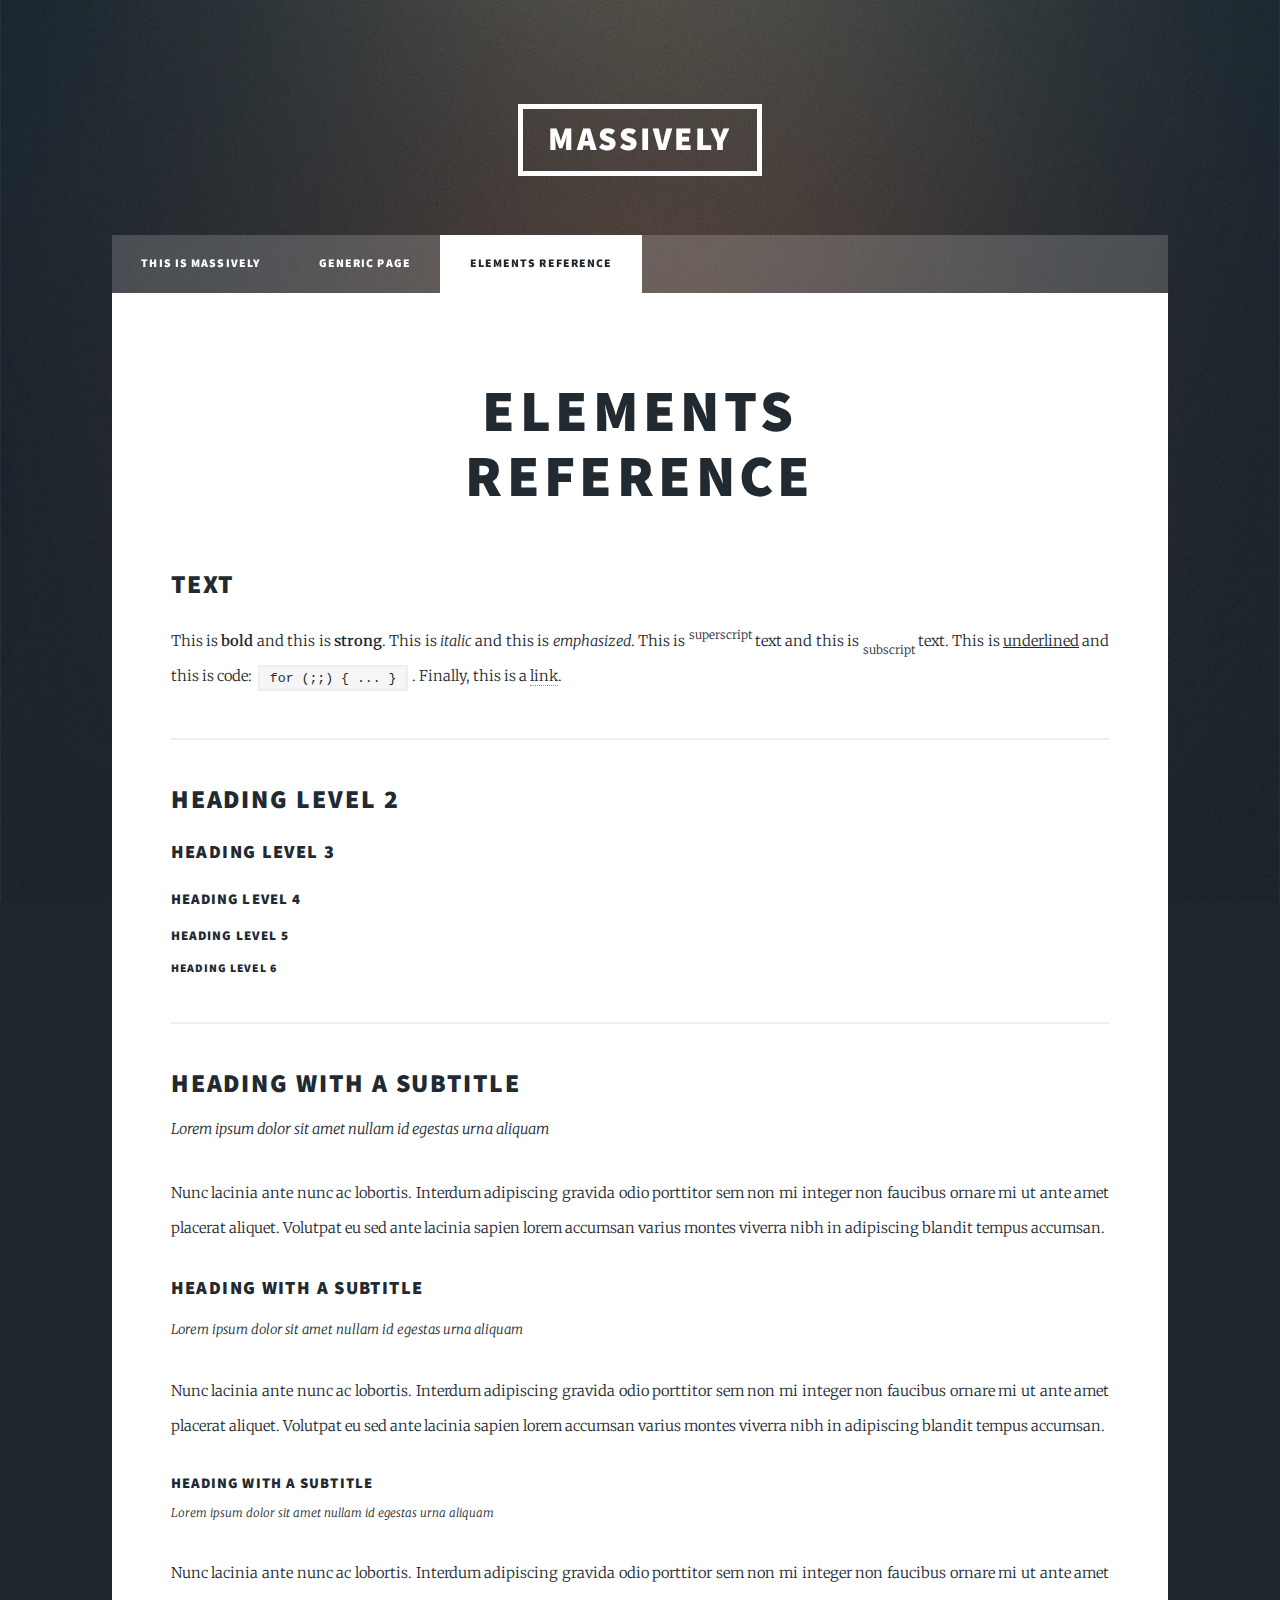
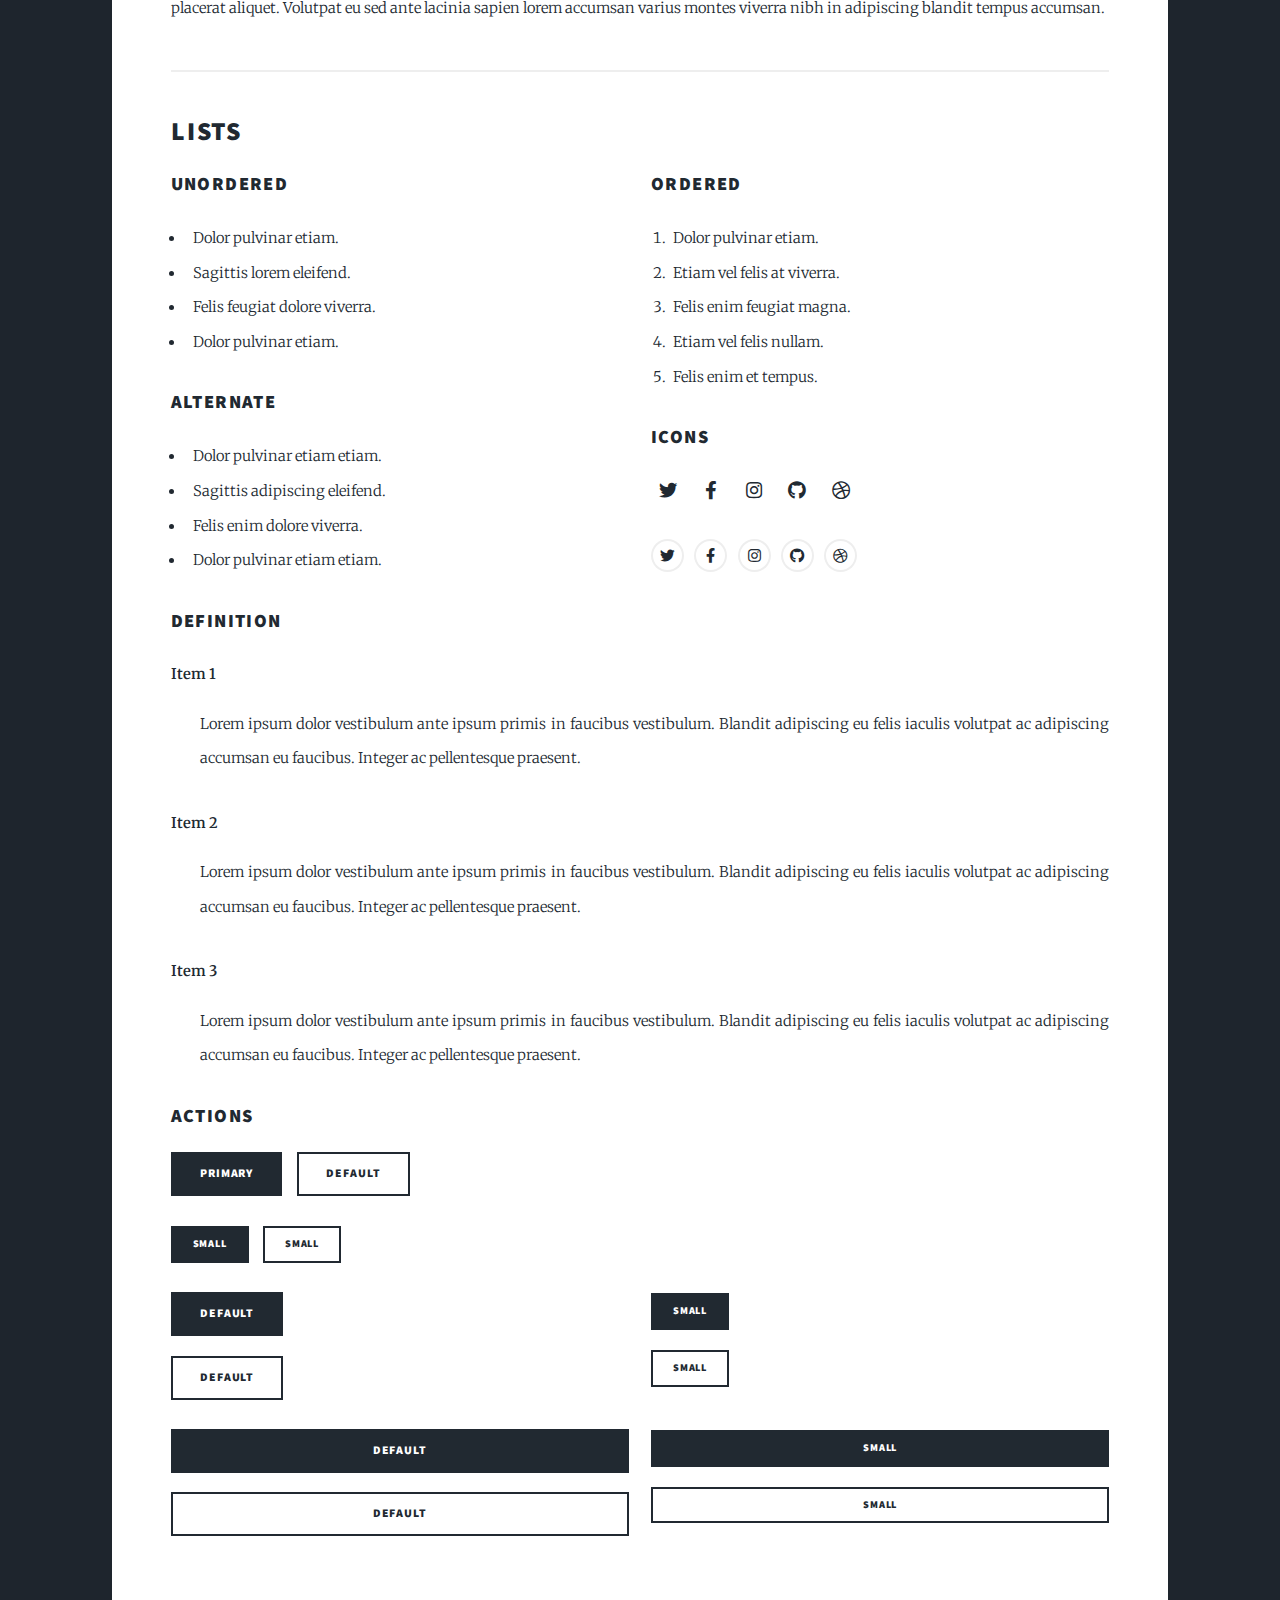
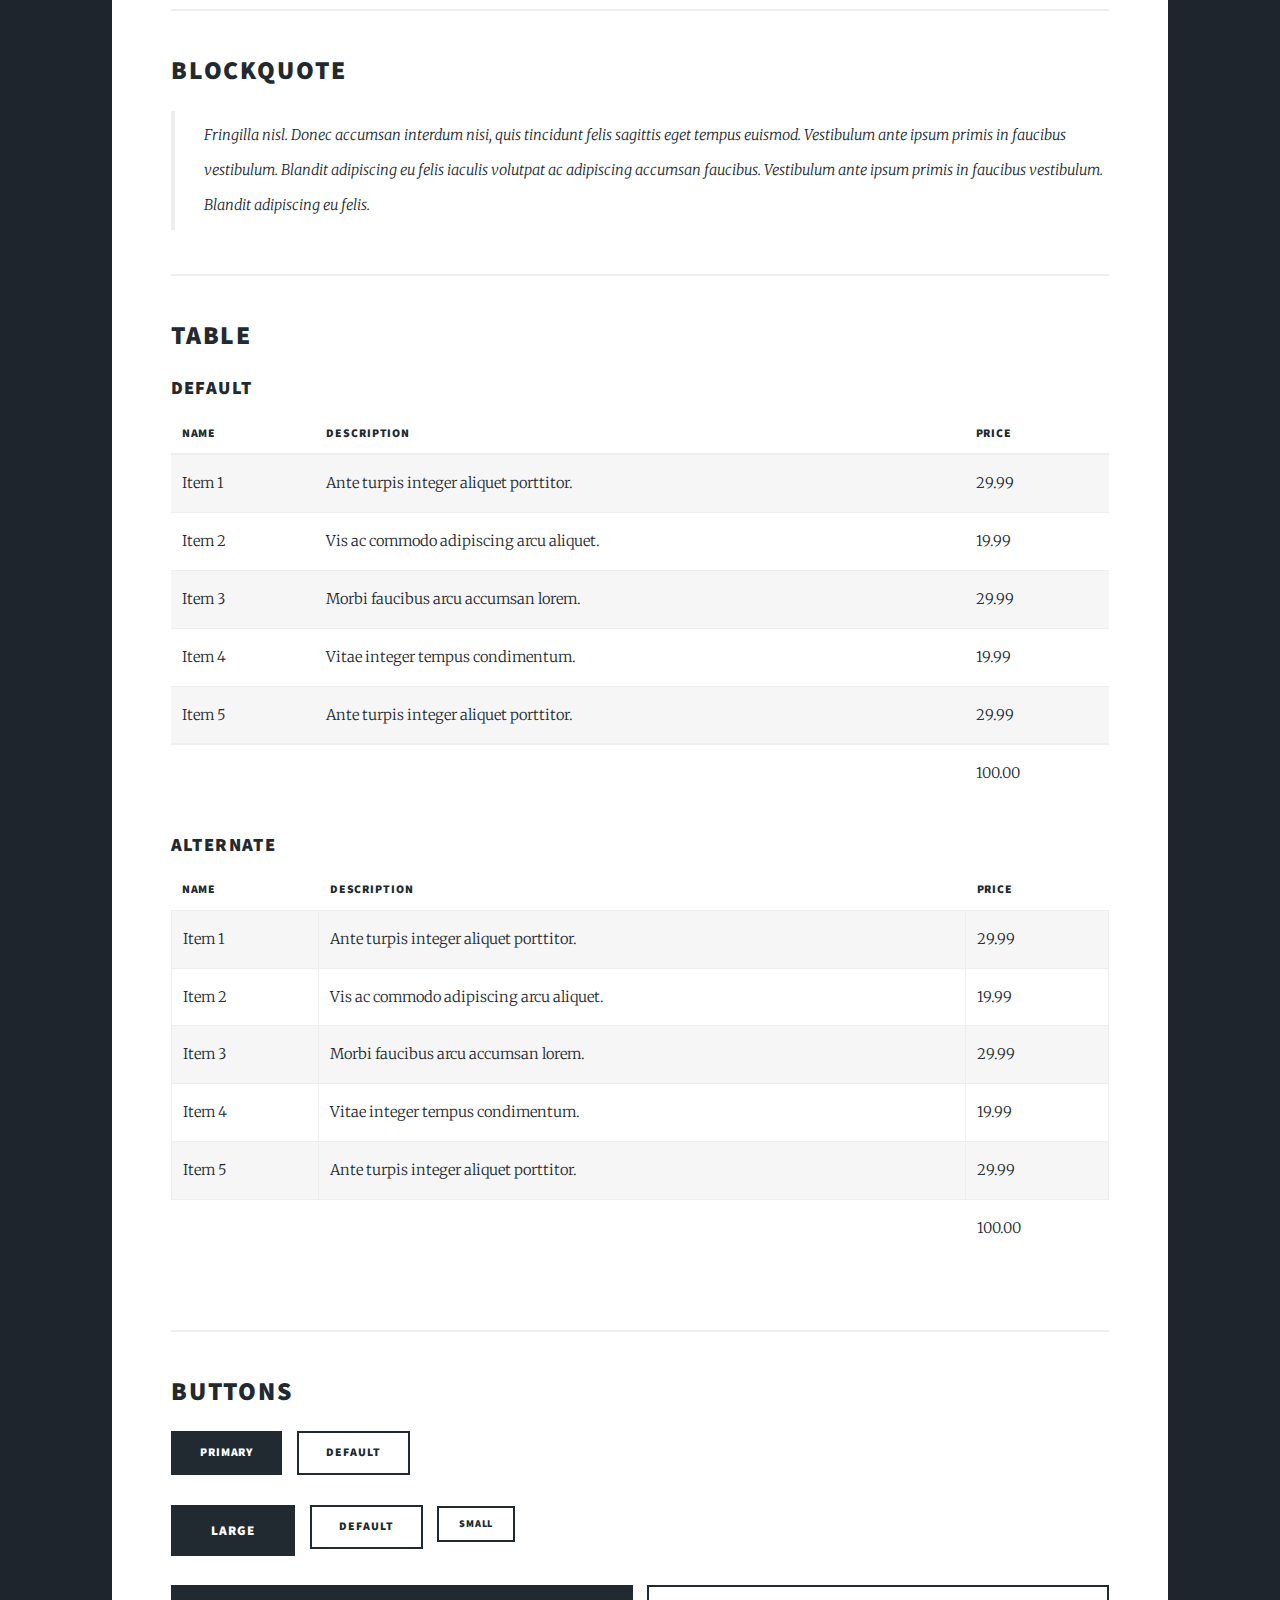
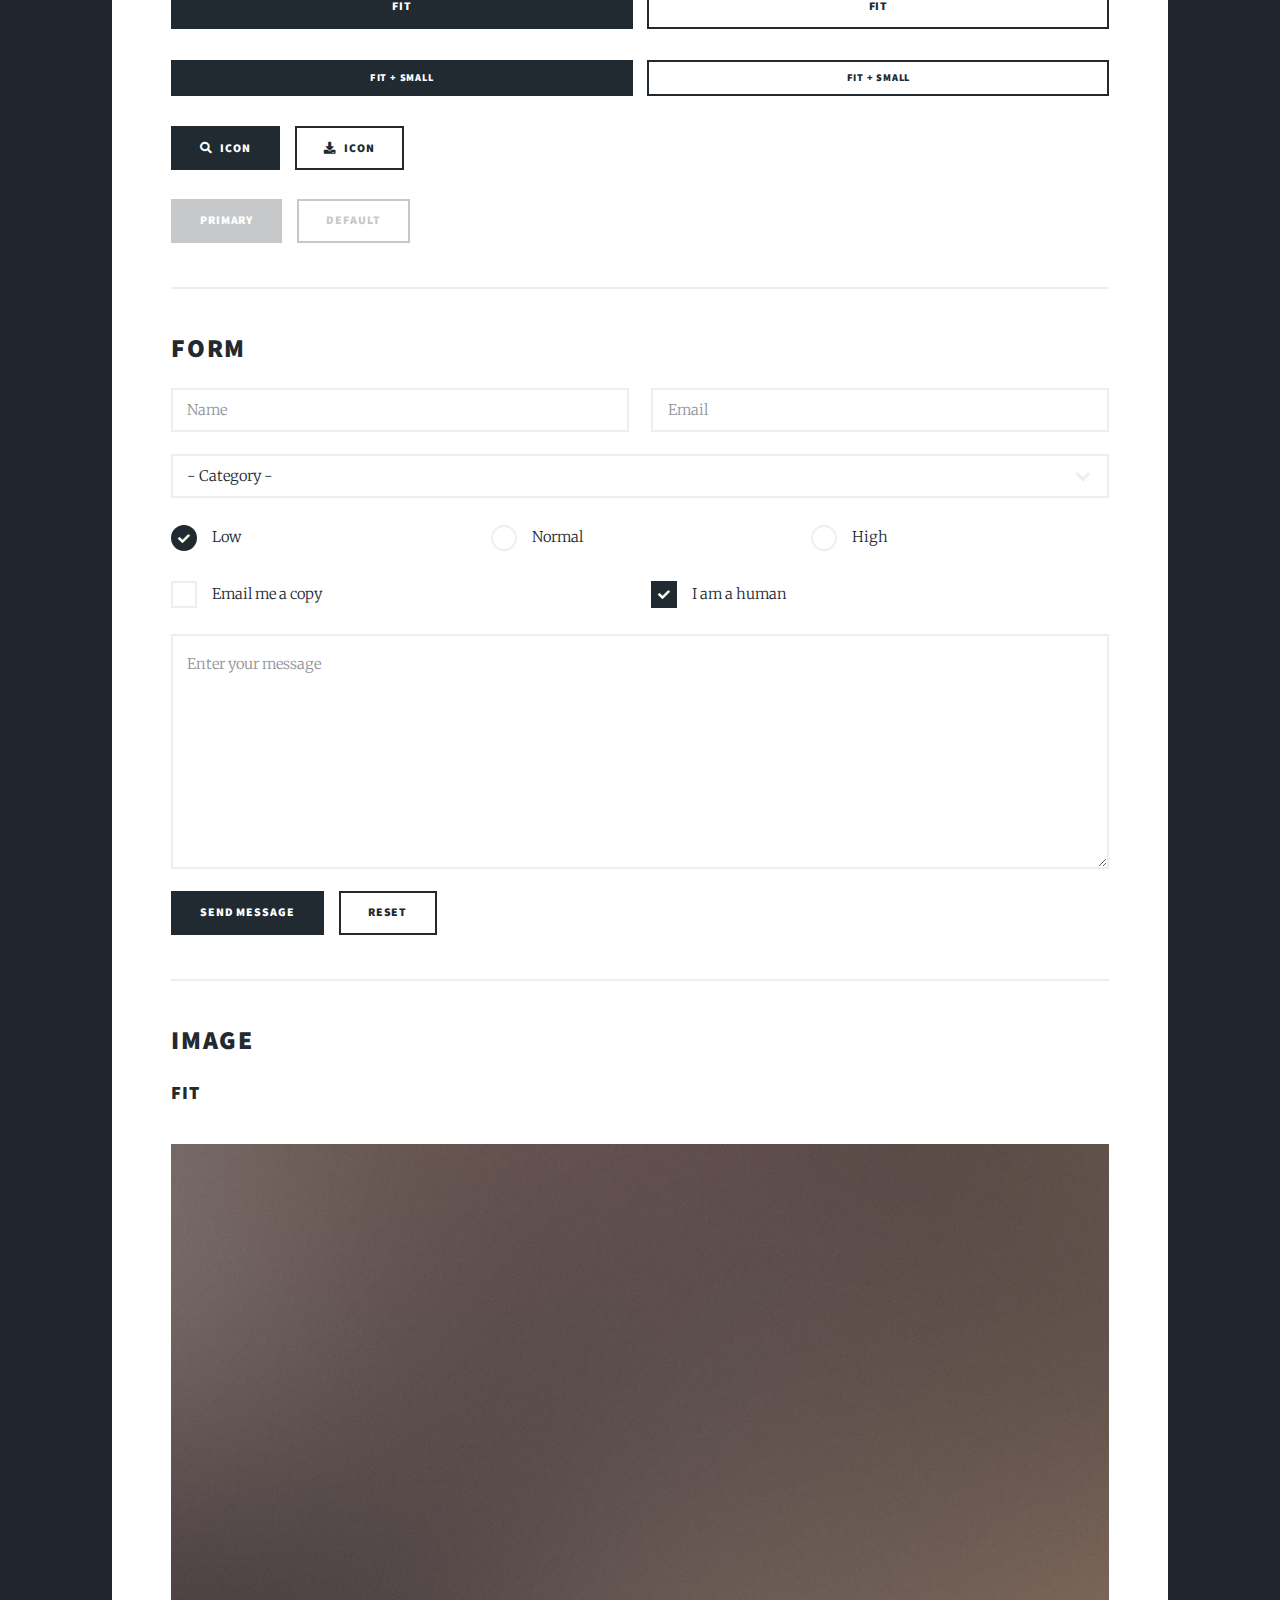
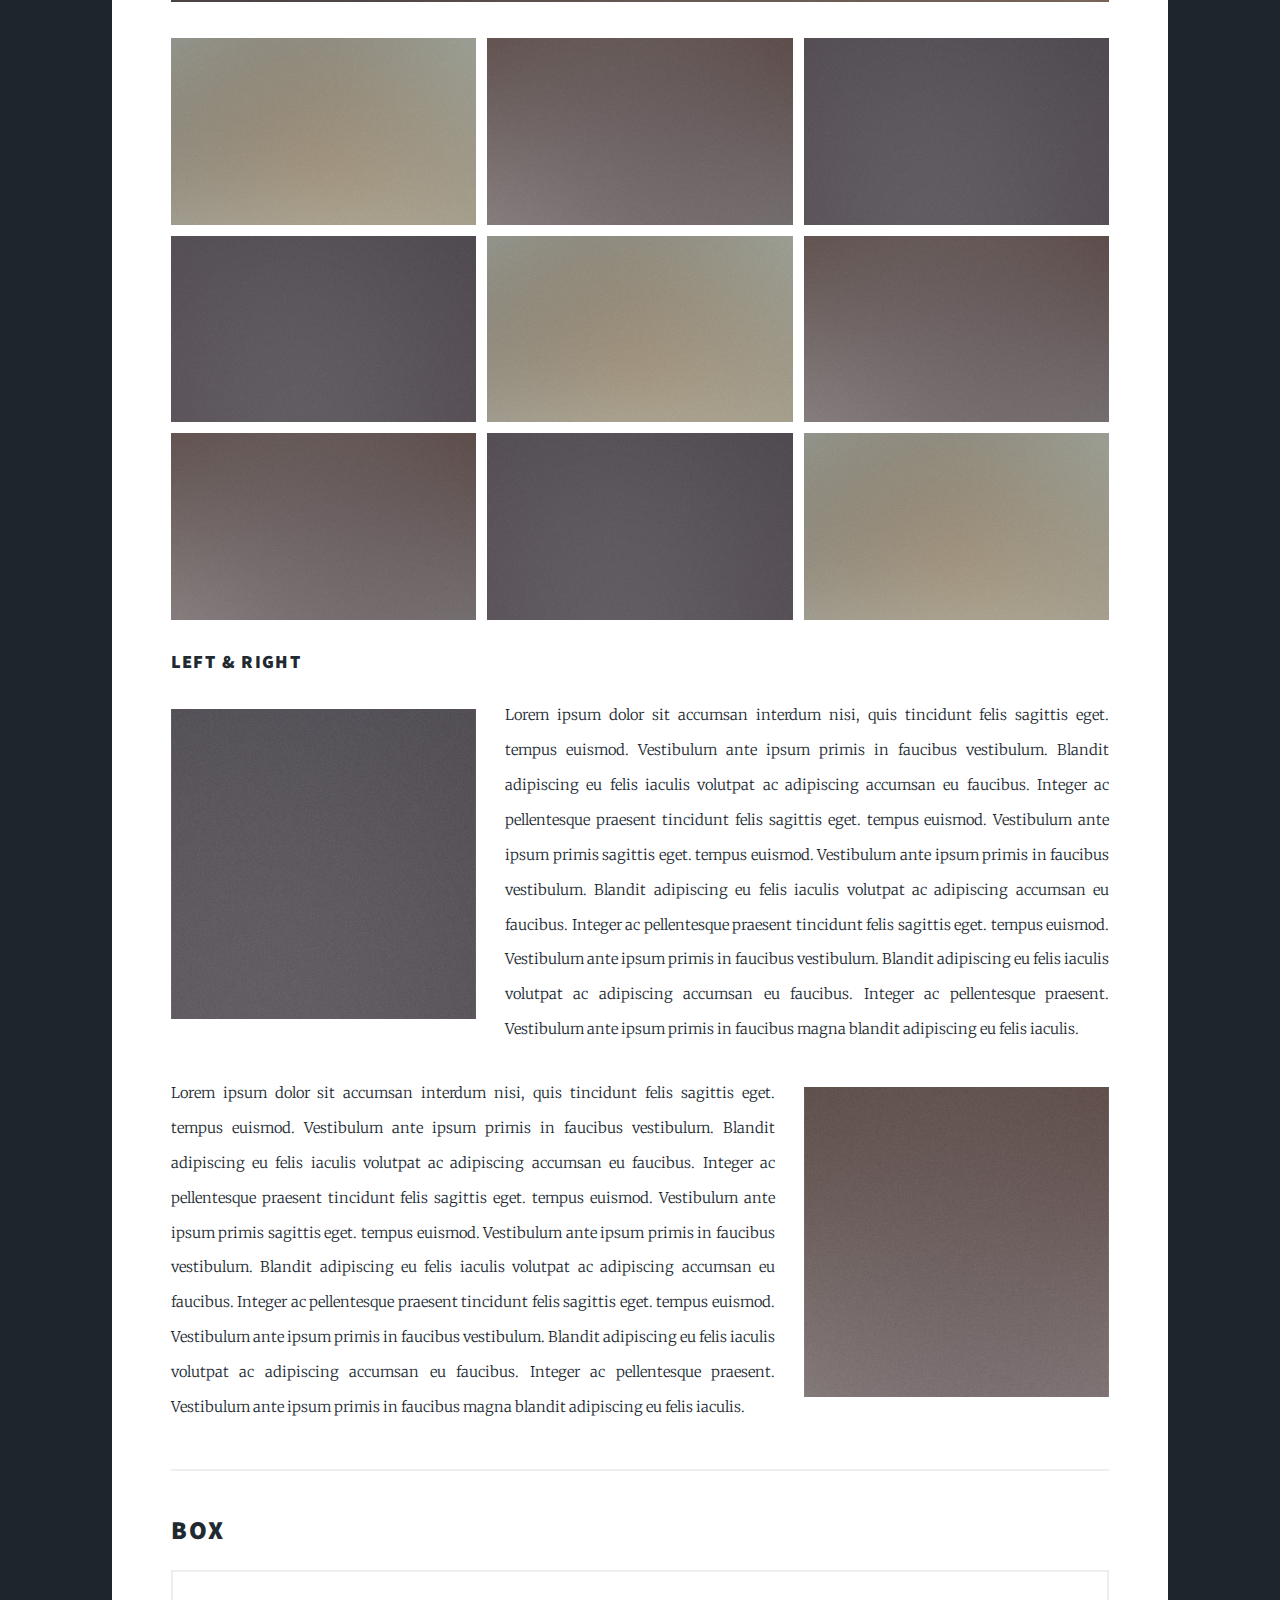
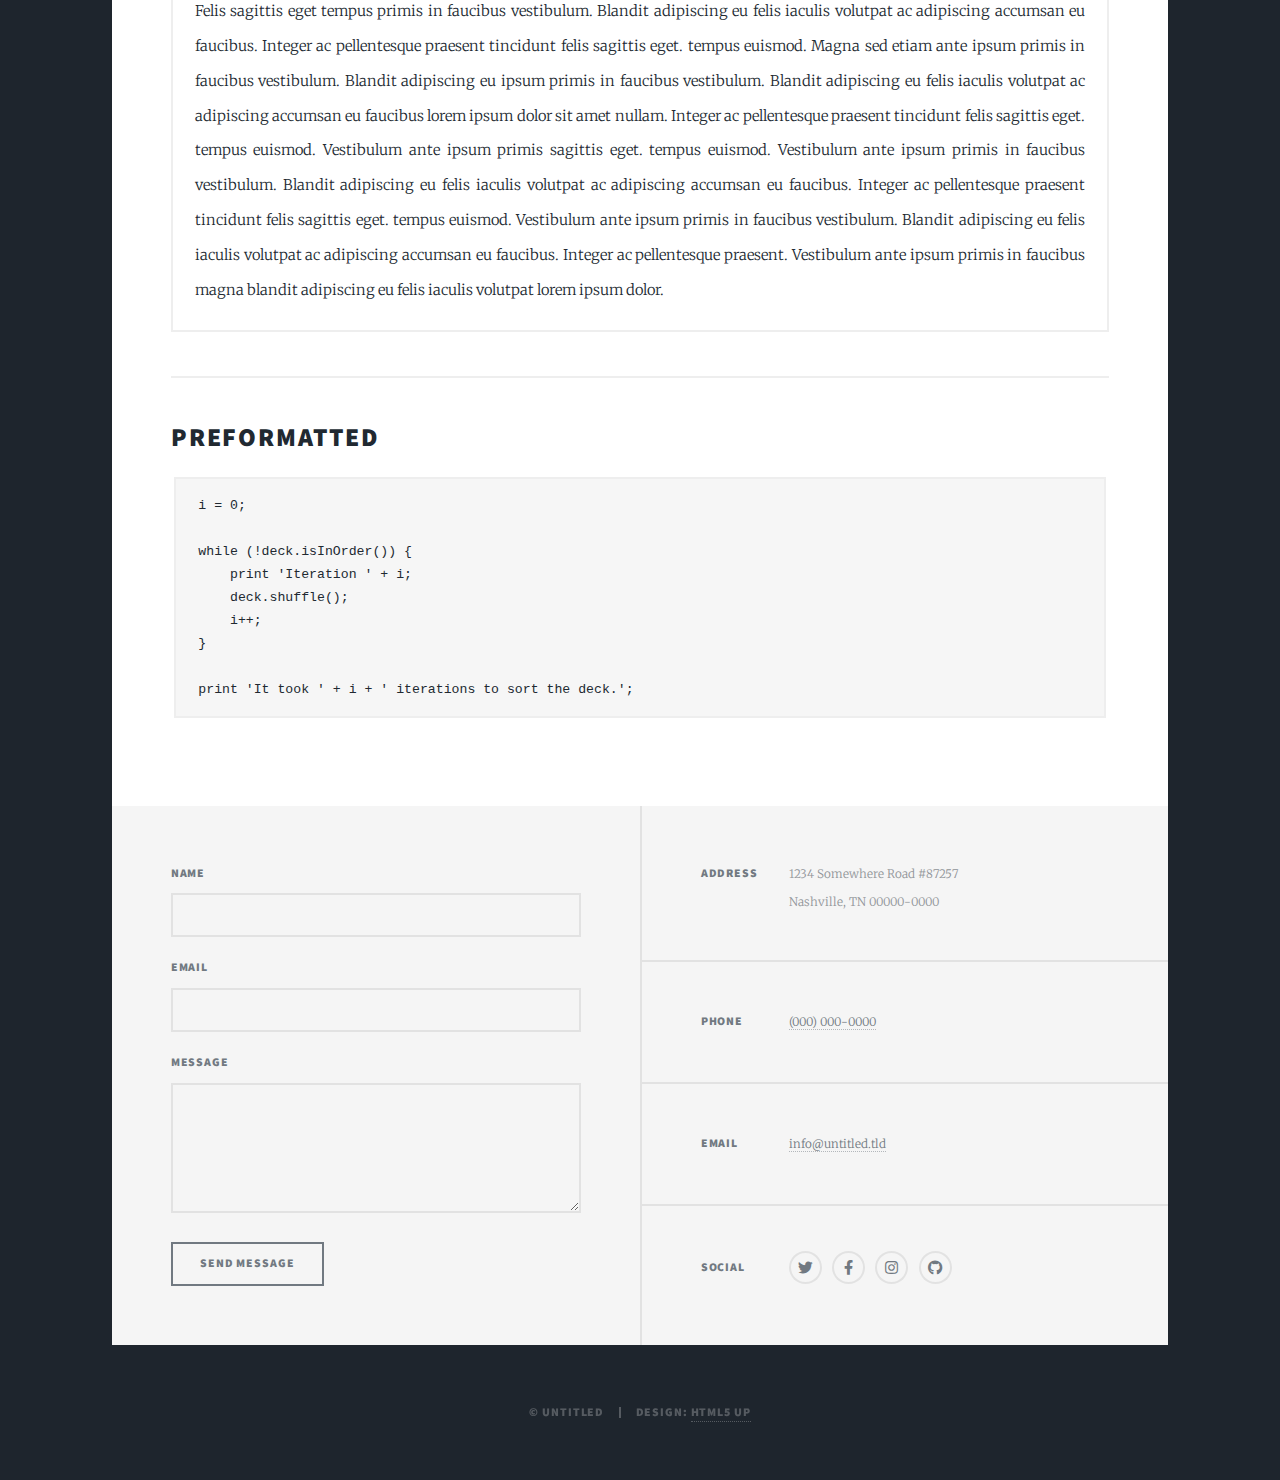
<file: elements.html>
<!DOCTYPE HTML>
<!--
	Massively by HTML5 UP
	html5up.net | @ajlkn
	Free for personal and commercial use under the CCA 3.0 license (html5up.net/license)
-->
<html>
	<head>
		<title>Elements Reference - Massively by HTML5 UP</title>
		<meta charset="utf-8" />
		<meta name="viewport" content="width=device-width, initial-scale=1, user-scalable=no" />
		<link rel="stylesheet" href="assets/css/main.css" />
		<noscript><link rel="stylesheet" href="assets/css/noscript.css" /></noscript>
	</head>
	<body class="is-preload">

		<!-- Wrapper -->
			<div id="wrapper">

				<!-- Header -->
					<header id="header">
						<a href="index.html" class="logo">Massively</a>
					</header>

				<!-- Nav -->
					<nav id="nav">
						<ul class="links">
							<li><a href="index.html">This is Massively</a></li>
							<li><a href="generic.html">Generic Page</a></li>
							<li class="active"><a href="elements.html">Elements Reference</a></li>
						</ul>
					</nav>

				<!-- Main -->
					<div id="main">

						<!-- Post -->
							<section class="post">
								<header class="major">
									<h1>Elements<br />
									Reference</h1>
								</header>

								<!-- Text stuff -->
									<h2>Text</h2>
									<p>This is <b>bold</b> and this is <strong>strong</strong>. This is <i>italic</i> and this is <em>emphasized</em>.
									This is <sup>superscript</sup> text and this is <sub>subscript</sub> text.
									This is <u>underlined</u> and this is code: <code>for (;;) { ... }</code>.
									Finally, this is a <a href="#">link</a>.</p>
									<hr />
									<h2>Heading Level 2</h2>
									<h3>Heading Level 3</h3>
									<h4>Heading Level 4</h4>
									<h5>Heading Level 5</h5>
									<h6>Heading Level 6</h6>
									<hr />
									<header>
										<h2>Heading with a Subtitle</h2>
										<p>Lorem ipsum dolor sit amet nullam id egestas urna aliquam</p>
									</header>
									<p>Nunc lacinia ante nunc ac lobortis. Interdum adipiscing gravida odio porttitor sem non mi integer non faucibus ornare mi ut ante amet placerat aliquet. Volutpat eu sed ante lacinia sapien lorem accumsan varius montes viverra nibh in adipiscing blandit tempus accumsan.</p>
									<header>
										<h3>Heading with a Subtitle</h3>
										<p>Lorem ipsum dolor sit amet nullam id egestas urna aliquam</p>
									</header>
									<p>Nunc lacinia ante nunc ac lobortis. Interdum adipiscing gravida odio porttitor sem non mi integer non faucibus ornare mi ut ante amet placerat aliquet. Volutpat eu sed ante lacinia sapien lorem accumsan varius montes viverra nibh in adipiscing blandit tempus accumsan.</p>
									<header>
										<h4>Heading with a Subtitle</h4>
										<p>Lorem ipsum dolor sit amet nullam id egestas urna aliquam</p>
									</header>
									<p>Nunc lacinia ante nunc ac lobortis. Interdum adipiscing gravida odio porttitor sem non mi integer non faucibus ornare mi ut ante amet placerat aliquet. Volutpat eu sed ante lacinia sapien lorem accumsan varius montes viverra nibh in adipiscing blandit tempus accumsan.</p>

									<hr />

								<!-- Lists -->
									<h2>Lists</h2>
									<div class="row">
										<div class="col-6 col-12-small">

											<h3>Unordered</h3>
											<ul>
												<li>Dolor pulvinar etiam.</li>
												<li>Sagittis lorem eleifend.</li>
												<li>Felis feugiat dolore viverra.</li>
												<li>Dolor pulvinar etiam.</li>
											</ul>

											<h3>Alternate</h3>
											<ul class="alt">
												<li>Dolor pulvinar etiam etiam.</li>
												<li>Sagittis adipiscing eleifend.</li>
												<li>Felis enim dolore viverra.</li>
												<li>Dolor pulvinar etiam etiam.</li>
											</ul>

										</div>
										<div class="col-6 col-12-small">

											<h3>Ordered</h3>
											<ol>
												<li>Dolor pulvinar etiam.</li>
												<li>Etiam vel felis at viverra.</li>
												<li>Felis enim feugiat magna.</li>
												<li>Etiam vel felis nullam.</li>
												<li>Felis enim et tempus.</li>
											</ol>

											<h3>Icons</h3>
											<ul class="icons">
												<li><a href="#" class="icon brands fa-twitter"><span class="label">Twitter</span></a></li>
												<li><a href="#" class="icon brands fa-facebook-f"><span class="label">Facebook</span></a></li>
												<li><a href="#" class="icon brands fa-instagram"><span class="label">Instagram</span></a></li>
												<li><a href="#" class="icon brands fa-github"><span class="label">Github</span></a></li>
												<li><a href="#" class="icon brands fa-dribbble"><span class="label">Dribbble</span></a></li>
											</ul>
											<ul class="icons alt">
												<li><a href="#" class="icon brands alt fa-twitter"><span class="label">Twitter</span></a></li>
												<li><a href="#" class="icon brands alt fa-facebook-f"><span class="label">Facebook</span></a></li>
												<li><a href="#" class="icon brands alt fa-instagram"><span class="label">Instagram</span></a></li>
												<li><a href="#" class="icon brands alt fa-github"><span class="label">Github</span></a></li>
												<li><a href="#" class="icon brands alt fa-dribbble"><span class="label">Dribbble</span></a></li>
											</ul>

										</div>
									</div>
									<h3>Definition</h3>
									<dl>
										<dt>Item 1</dt>
										<dd>
											<p>Lorem ipsum dolor vestibulum ante ipsum primis in faucibus vestibulum. Blandit adipiscing eu felis iaculis volutpat ac adipiscing accumsan eu faucibus. Integer ac pellentesque praesent.</p>
										</dd>
										<dt>Item 2</dt>
										<dd>
											<p>Lorem ipsum dolor vestibulum ante ipsum primis in faucibus vestibulum. Blandit adipiscing eu felis iaculis volutpat ac adipiscing accumsan eu faucibus. Integer ac pellentesque praesent.</p>
										</dd>
										<dt>Item 3</dt>
										<dd>
											<p>Lorem ipsum dolor vestibulum ante ipsum primis in faucibus vestibulum. Blandit adipiscing eu felis iaculis volutpat ac adipiscing accumsan eu faucibus. Integer ac pellentesque praesent.</p>
										</dd>
									</dl>

									<h3>Actions</h3>
									<ul class="actions">
										<li><a href="#" class="button primary">Primary</a></li>
										<li><a href="#" class="button">Default</a></li>
									</ul>
									<ul class="actions small">
										<li><a href="#" class="button primary small">Small</a></li>
										<li><a href="#" class="button small">Small</a></li>
									</ul>
									<div class="row">
										<div class="col-6 col-12-small">
											<ul class="actions stacked">
												<li><a href="#" class="button primary">Default</a></li>
												<li><a href="#" class="button">Default</a></li>
											</ul>
										</div>
										<div class="col-6 col-12-small">
											<ul class="actions stacked">
												<li><a href="#" class="button primary small">Small</a></li>
												<li><a href="#" class="button small">Small</a></li>
											</ul>
										</div>
									</div>
									<div class="row">
										<div class="col-6 col-12-small">
											<ul class="actions stacked">
												<li><a href="#" class="button primary fit">Default</a></li>
												<li><a href="#" class="button fit">Default</a></li>
											</ul>
										</div>
										<div class="col-6 col-12-small">
											<ul class="actions stacked">
												<li><a href="#" class="button primary small fit">Small</a></li>
												<li><a href="#" class="button small fit">Small</a></li>
											</ul>
										</div>
									</div>

									<hr />

								<!-- Blockquote -->
									<h2>Blockquote</h2>
									<blockquote>Fringilla nisl. Donec accumsan interdum nisi, quis tincidunt felis sagittis eget tempus euismod. Vestibulum ante ipsum primis in faucibus vestibulum. Blandit adipiscing eu felis iaculis volutpat ac adipiscing accumsan faucibus. Vestibulum ante ipsum primis in faucibus vestibulum. Blandit adipiscing eu felis.</blockquote>

									<hr />

								<!-- Table -->
									<h2>Table</h2>

									<h3>Default</h3>
									<div class="table-wrapper">
										<table>
											<thead>
												<tr>
													<th>Name</th>
													<th>Description</th>
													<th>Price</th>
												</tr>
											</thead>
											<tbody>
												<tr>
													<td>Item 1</td>
													<td>Ante turpis integer aliquet porttitor.</td>
													<td>29.99</td>
												</tr>
												<tr>
													<td>Item 2</td>
													<td>Vis ac commodo adipiscing arcu aliquet.</td>
													<td>19.99</td>
												</tr>
												<tr>
													<td>Item 3</td>
													<td> Morbi faucibus arcu accumsan lorem.</td>
													<td>29.99</td>
												</tr>
												<tr>
													<td>Item 4</td>
													<td>Vitae integer tempus condimentum.</td>
													<td>19.99</td>
												</tr>
												<tr>
													<td>Item 5</td>
													<td>Ante turpis integer aliquet porttitor.</td>
													<td>29.99</td>
												</tr>
											</tbody>
											<tfoot>
												<tr>
													<td colspan="2"></td>
													<td>100.00</td>
												</tr>
											</tfoot>
										</table>
									</div>

									<h3>Alternate</h3>
									<div class="table-wrapper">
										<table class="alt">
											<thead>
												<tr>
													<th>Name</th>
													<th>Description</th>
													<th>Price</th>
												</tr>
											</thead>
											<tbody>
												<tr>
													<td>Item 1</td>
													<td>Ante turpis integer aliquet porttitor.</td>
													<td>29.99</td>
												</tr>
												<tr>
													<td>Item 2</td>
													<td>Vis ac commodo adipiscing arcu aliquet.</td>
													<td>19.99</td>
												</tr>
												<tr>
													<td>Item 3</td>
													<td> Morbi faucibus arcu accumsan lorem.</td>
													<td>29.99</td>
												</tr>
												<tr>
													<td>Item 4</td>
													<td>Vitae integer tempus condimentum.</td>
													<td>19.99</td>
												</tr>
												<tr>
													<td>Item 5</td>
													<td>Ante turpis integer aliquet porttitor.</td>
													<td>29.99</td>
												</tr>
											</tbody>
											<tfoot>
												<tr>
													<td colspan="2"></td>
													<td>100.00</td>
												</tr>
											</tfoot>
										</table>
									</div>

									<hr />

								<!-- Buttons -->
									<h2>Buttons</h2>
									<ul class="actions">
										<li><a href="#" class="button primary">Primary</a></li>
										<li><a href="#" class="button">Default</a></li>
									</ul>
									<ul class="actions">
										<li><a href="#" class="button primary large">Large</a></li>
										<li><a href="#" class="button">Default</a></li>
										<li><a href="#" class="button small">Small</a></li>
									</ul>
									<ul class="actions fit">
										<li><a href="#" class="button primary fit">Fit</a></li>
										<li><a href="#" class="button fit">Fit</a></li>
									</ul>
									<ul class="actions fit small">
										<li><a href="#" class="button primary fit small">Fit + Small</a></li>
										<li><a href="#" class="button fit small">Fit + Small</a></li>
									</ul>
									<ul class="actions">
										<li><a href="#" class="button primary icon solid fa-search">Icon</a></li>
										<li><a href="#" class="button icon solid fa-download">Icon</a></li>
									</ul>
									<ul class="actions">
										<li><span class="button primary disabled">Primary</span></li>
										<li><span class="button disabled">Default</span></li>
									</ul>

									<hr />

								<!-- Form -->
									<h2>Form</h2>

									<form method="post" action="#">
										<div class="row gtr-uniform">
											<div class="col-6 col-12-xsmall">
												<input type="text" name="demo-name" id="demo-name" value="" placeholder="Name" />
											</div>
											<div class="col-6 col-12-xsmall">
												<input type="email" name="demo-email" id="demo-email" value="" placeholder="Email" />
											</div>
											<!-- Break -->
											<div class="col-12">
												<select name="demo-category" id="demo-category">
													<option value="">- Category -</option>
													<option value="1">Manufacturing</option>
													<option value="1">Shipping</option>
													<option value="1">Administration</option>
													<option value="1">Human Resources</option>
												</select>
											</div>
											<!-- Break -->
											<div class="col-4 col-12-small">
												<input type="radio" id="demo-priority-low" name="demo-priority" checked>
												<label for="demo-priority-low">Low</label>
											</div>
											<div class="col-4 col-12-small">
												<input type="radio" id="demo-priority-normal" name="demo-priority">
												<label for="demo-priority-normal">Normal</label>
											</div>
											<div class="col-4 col-12-small">
												<input type="radio" id="demo-priority-high" name="demo-priority">
												<label for="demo-priority-high">High</label>
											</div>
											<!-- Break -->
											<div class="col-6 col-12-small">
												<input type="checkbox" id="demo-copy" name="demo-copy">
												<label for="demo-copy">Email me a copy</label>
											</div>
											<div class="col-6 col-12-small">
												<input type="checkbox" id="demo-human" name="demo-human" checked>
												<label for="demo-human">I am a human</label>
											</div>
											<!-- Break -->
											<div class="col-12">
												<textarea name="demo-message" id="demo-message" placeholder="Enter your message" rows="6"></textarea>
											</div>
											<!-- Break -->
											<div class="col-12">
												<ul class="actions">
													<li><input type="submit" value="Send Message" class="primary" /></li>
													<li><input type="reset" value="Reset" /></li>
												</ul>
											</div>
										</div>
									</form>

									<hr />

								<!-- Image -->
									<h2>Image</h2>

									<h3>Fit</h3>
									<span class="image fit"><img src="images/pic01.jpg" alt="" /></span>
									<div class="box alt">
										<div class="row gtr-50 gtr-uniform">
											<div class="col-4"><span class="image fit"><img src="images/pic02.jpg" alt="" /></span></div>
											<div class="col-4"><span class="image fit"><img src="images/pic03.jpg" alt="" /></span></div>
											<div class="col-4"><span class="image fit"><img src="images/pic04.jpg" alt="" /></span></div>
											<!-- Break -->
											<div class="col-4"><span class="image fit"><img src="images/pic04.jpg" alt="" /></span></div>
											<div class="col-4"><span class="image fit"><img src="images/pic02.jpg" alt="" /></span></div>
											<div class="col-4"><span class="image fit"><img src="images/pic03.jpg" alt="" /></span></div>
											<!-- Break -->
											<div class="col-4"><span class="image fit"><img src="images/pic03.jpg" alt="" /></span></div>
											<div class="col-4"><span class="image fit"><img src="images/pic04.jpg" alt="" /></span></div>
											<div class="col-4"><span class="image fit"><img src="images/pic02.jpg" alt="" /></span></div>
										</div>
									</div>

									<h3>Left &amp; Right</h3>
									<p><span class="image left"><img src="images/pic08.jpg" alt="" /></span>Lorem ipsum dolor sit accumsan interdum nisi, quis tincidunt felis sagittis eget. tempus euismod. Vestibulum ante ipsum primis in faucibus vestibulum. Blandit adipiscing eu felis iaculis volutpat ac adipiscing accumsan eu faucibus. Integer ac pellentesque praesent tincidunt felis sagittis eget. tempus euismod. Vestibulum ante ipsum primis sagittis eget. tempus euismod. Vestibulum ante ipsum primis in faucibus vestibulum. Blandit adipiscing eu felis iaculis volutpat ac adipiscing accumsan eu faucibus. Integer ac pellentesque praesent tincidunt felis sagittis eget. tempus euismod. Vestibulum ante ipsum primis in faucibus vestibulum. Blandit adipiscing eu felis iaculis volutpat ac adipiscing accumsan eu faucibus. Integer ac pellentesque praesent. Vestibulum ante ipsum primis in faucibus magna blandit adipiscing eu felis iaculis.</p>
									<p><span class="image right"><img src="images/pic09.jpg" alt="" /></span>Lorem ipsum dolor sit accumsan interdum nisi, quis tincidunt felis sagittis eget. tempus euismod. Vestibulum ante ipsum primis in faucibus vestibulum. Blandit adipiscing eu felis iaculis volutpat ac adipiscing accumsan eu faucibus. Integer ac pellentesque praesent tincidunt felis sagittis eget. tempus euismod. Vestibulum ante ipsum primis sagittis eget. tempus euismod. Vestibulum ante ipsum primis in faucibus vestibulum. Blandit adipiscing eu felis iaculis volutpat ac adipiscing accumsan eu faucibus. Integer ac pellentesque praesent tincidunt felis sagittis eget. tempus euismod. Vestibulum ante ipsum primis in faucibus vestibulum. Blandit adipiscing eu felis iaculis volutpat ac adipiscing accumsan eu faucibus. Integer ac pellentesque praesent. Vestibulum ante ipsum primis in faucibus magna blandit adipiscing eu felis iaculis.</p>

									<hr />

								<!-- Box -->
									<h2>Box</h2>
									<div class="box">
										<p>Felis sagittis eget tempus primis in faucibus vestibulum. Blandit adipiscing eu felis iaculis volutpat ac adipiscing accumsan eu faucibus. Integer ac pellentesque praesent tincidunt felis sagittis eget. tempus euismod. Magna sed etiam ante ipsum primis in faucibus vestibulum. Blandit adipiscing eu ipsum primis in faucibus vestibulum. Blandit adipiscing eu felis iaculis volutpat ac adipiscing accumsan eu faucibus lorem ipsum dolor sit amet nullam. Integer ac pellentesque praesent tincidunt felis sagittis eget. tempus euismod. Vestibulum ante ipsum primis sagittis eget. tempus euismod. Vestibulum ante ipsum primis in faucibus vestibulum. Blandit adipiscing eu felis iaculis volutpat ac adipiscing accumsan eu faucibus. Integer ac pellentesque praesent tincidunt felis sagittis eget. tempus euismod. Vestibulum ante ipsum primis in faucibus vestibulum. Blandit adipiscing eu felis iaculis volutpat ac adipiscing accumsan eu faucibus. Integer ac pellentesque praesent. Vestibulum ante ipsum primis in faucibus magna blandit adipiscing eu felis iaculis volutpat lorem ipsum dolor.</p>
									</div>

									<hr />

								<!-- Preformatted Code -->
									<h2>Preformatted</h2>
									<pre><code>i = 0;

while (!deck.isInOrder()) {
    print 'Iteration ' + i;
    deck.shuffle();
    i++;
}

print 'It took ' + i + ' iterations to sort the deck.';
</code></pre>

							</section>

					</div>

				<!-- Footer -->
					<footer id="footer">
						<section>
							<form method="post" action="#">
								<div class="fields">
									<div class="field">
										<label for="name">Name</label>
										<input type="text" name="name" id="name" />
									</div>
									<div class="field">
										<label for="email">Email</label>
										<input type="text" name="email" id="email" />
									</div>
									<div class="field">
										<label for="message">Message</label>
										<textarea name="message" id="message" rows="3"></textarea>
									</div>
								</div>
								<ul class="actions">
									<li><input type="submit" value="Send Message" /></li>
								</ul>
							</form>
						</section>
						<section class="split contact">
							<section class="alt">
								<h3>Address</h3>
								<p>1234 Somewhere Road #87257<br />
								Nashville, TN 00000-0000</p>
							</section>
							<section>
								<h3>Phone</h3>
								<p><a href="#">(000) 000-0000</a></p>
							</section>
							<section>
								<h3>Email</h3>
								<p><a href="#">info@untitled.tld</a></p>
							</section>
							<section>
								<h3>Social</h3>
								<ul class="icons alt">
									<li><a href="#" class="icon brands alt fa-twitter"><span class="label">Twitter</span></a></li>
									<li><a href="#" class="icon brands alt fa-facebook-f"><span class="label">Facebook</span></a></li>
									<li><a href="#" class="icon brands alt fa-instagram"><span class="label">Instagram</span></a></li>
									<li><a href="#" class="icon brands alt fa-github"><span class="label">GitHub</span></a></li>
								</ul>
							</section>
						</section>
					</footer>

				<!-- Copyright -->
					<div id="copyright">
						<ul><li>&copy; Untitled</li><li>Design: <a href="https://html5up.net">HTML5 UP</a></li></ul>
					</div>

			</div>

		<!-- Scripts -->
			<script src="assets/js/jquery.min.js"></script>
			<script src="assets/js/jquery.scrollex.min.js"></script>
			<script src="assets/js/jquery.scrolly.min.js"></script>
			<script src="assets/js/browser.min.js"></script>
			<script src="assets/js/breakpoints.min.js"></script>
			<script src="assets/js/util.js"></script>
			<script src="assets/js/main.js"></script>

	</body>
</html>
</file>
<file: assets/css/main.css>
@import url(fontawesome-all.min.css);
@import url("https://fonts.googleapis.com/css?family=Merriweather:300,700,300italic,700italic|Source+Sans+Pro:900");

/*
	Massively by HTML5 UP
	html5up.net | @ajlkn
	Free for personal and commercial use under the CCA 3.0 license (html5up.net/license)
*/

html, body, div, span, applet, object,
iframe, h1, h2, h3, h4, h5, h6, p, blockquote,
pre, a, abbr, acronym, address, big, cite,
code, del, dfn, em, img, ins, kbd, q, s, samp,
small, strike, strong, sub, sup, tt, var, b,
u, i, center, dl, dt, dd, ol, ul, li, fieldset,
form, label, legend, table, caption, tbody,
tfoot, thead, tr, th, td, article, aside,
canvas, details, embed, figure, figcaption,
footer, header, hgroup, menu, nav, output, ruby,
section, summary, time, mark, audio, video {
	margin: 0;
	padding: 0;
	border: 0;
	font-size: 100%;
	font: inherit;
	vertical-align: baseline;}

article, aside, details, figcaption, figure,
footer, header, hgroup, menu, nav, section {
	display: block;}

body {
	line-height: 1;
}

ol, ul {
	list-style: none;
}

blockquote, q {
	quotes: none;
}

	blockquote:before, blockquote:after, q:before, q:after {
		content: '';
		content: none;
	}

table {
	border-collapse: collapse;
	border-spacing: 0;
}

body {
	-webkit-text-size-adjust: none;
}

mark {
	background-color: transparent;
	color: inherit;
}

input::-moz-focus-inner {
	border: 0;
	padding: 0;
}

input, select, textarea {
	-moz-appearance: none;
	-webkit-appearance: none;
	-ms-appearance: none;
	appearance: none;
}

/* Basic */

	@-ms-viewport {
		width: device-width;
	}

	body {
		-ms-overflow-style: scrollbar;
	}

	@media screen and (max-width: 480px) {

		html, body {
			min-width: 320px;
		}

	}

	html {
		box-sizing: border-box;
	}

	*, *:before, *:after {
		box-sizing: inherit;
	}

	body {
		background-color: #1e252d;
	}

		body.is-preload *, body.is-preload *:before, body.is-preload *:after {
			-moz-animation: none !important;
			-webkit-animation: none !important;
			-ms-animation: none !important;
			animation: none !important;
			-moz-transition: none !important;
			-webkit-transition: none !important;
			-ms-transition: none !important;
			transition: none !important;
		}

/* Type */

	html {
		font-size: 16pt;
	}

		@media screen and (max-width: 1680px) {

			html {
				font-size: 12pt;
			}

		}

		@media screen and (max-width: 1280px) {

			html {
				font-size: 11pt;
			}

		}

		@media screen and (max-width: 360px) {

			html {
				font-size: 10pt;
			}

		}

	body {
		color: #212931;
	}

	body, input, select, textarea {
		font-family: "Merriweather", Georgia, serif;
		font-weight: 300;
		font-size: 1rem;
		line-height: 2.375;
	}

	a {
		-moz-transition: color 0.2s ease-in-out, background-color 0.2s ease-in-out, border-color 0.2s ease-in-out, box-shadow 0.2s ease-in-out;
		-webkit-transition: color 0.2s ease-in-out, background-color 0.2s ease-in-out, border-color 0.2s ease-in-out, box-shadow 0.2s ease-in-out;
		-ms-transition: color 0.2s ease-in-out, background-color 0.2s ease-in-out, border-color 0.2s ease-in-out, box-shadow 0.2s ease-in-out;
		transition: color 0.2s ease-in-out, background-color 0.2s ease-in-out, border-color 0.2s ease-in-out, box-shadow 0.2s ease-in-out;
		border-bottom: dotted 1px;
		text-decoration: none;
	}

		a:hover {
			border-bottom-color: transparent;
		}

	strong, b {
		font-weight: 600;
	}

	em, i {
		font-style: italic;
	}

	p {
		text-align: justify;
		margin: 0 0 2rem 0;
	}

	h1, h2, h3, h4, h5, h6 {
		font-family: "Source Sans Pro", Helvetica, sans-serif;
		font-weight: 900;
		line-height: 1.5;
		letter-spacing: 0.075em;
		text-transform: uppercase;
		margin: 0 0 1rem 0;
	}

		h1 a, h2 a, h3 a, h4 a, h5 a, h6 a {
			border-bottom: 0;
			color: inherit;
			text-decoration: none;
		}

	h1 {
		font-size: 4rem;
		line-height: 1.1;
		margin: 0 0 2rem 0;
	}

	h2 {
		font-size: 1.75rem;
		line-height: 1.3;
		margin: 0 0 1.5rem 0;
	}

	h3 {
		font-size: 1.25rem;
		margin: 0 0 1.5rem 0;
	}

	h4 {
		font-size: 1rem;
	}

	h5 {
		font-size: 0.9rem;
	}

	h6 {
		font-size: 0.8rem;
	}

	sub {
		font-size: 0.8rem;
		position: relative;
		top: 0.5rem;
	}

	sup {
		font-size: 0.8rem;
		position: relative;
		top: -0.5rem;
	}

	blockquote {
		border-left: solid 4px;
		font-style: italic;
		margin: 0 0 2rem 0;
		padding: 0.5rem 0 0.5rem 2rem;
	}

	code {
		border: solid 2px;
		font-family: "Courier New", monospace;
		font-size: 0.9rem;
		margin: 0 0.25rem;
		padding: 0.25rem 0.65rem;
	}

	pre {
		-webkit-overflow-scrolling: touch;
		font-family: "Courier New", monospace;
		font-size: 0.9rem;
		margin: 0 0 2rem 0;
	}

		pre code {
			display: block;
			line-height: 1.75;
			padding: 1rem 1.5rem;
			overflow-x: auto;
		}

	hr {
		border: 0;
		border-bottom: solid 2px;
		margin: 3rem 0;
	}

		hr.major {
			margin: 5rem 0;
		}

	.align-left {
		text-align: left;
	}

	.align-center {
		text-align: center;
	}

	.align-right {
		text-align: right;
	}

	input, select, textarea {
		color: #212931;
	}

	a {
		color: #212931;
		border-bottom-color: rgba(33, 41, 49, 0.5);
	}

		a:hover {
			border-bottom-color: transparent;
			color: #18bfef !important;
		}

	strong, b {
		color: #212931;
	}

	h1, h2, h3, h4, h5, h6 {
		color: #212931;
	}

	blockquote {
		border-left-color: #eeeeee;
	}

	code {
		background: rgba(220, 220, 220, 0.25);
		border-color: #eeeeee;
	}

	hr {
		border-bottom-color: #eeeeee;
	}

/* Row */

	.row {
		display: flex;
		flex-wrap: wrap;
		box-sizing: border-box;
		align-items: stretch;
	}

		.row > * {
			box-sizing: border-box;
		}

		.row.gtr-uniform > * > :last-child {
			margin-bottom: 0;
		}

		.row.aln-left {
			justify-content: flex-start;
		}

		.row.aln-center {
			justify-content: center;
		}

		.row.aln-right {
			justify-content: flex-end;
		}

		.row.aln-top {
			align-items: flex-start;
		}

		.row.aln-middle {
			align-items: center;
		}

		.row.aln-bottom {
			align-items: flex-end;
		}

		.row > .imp {
			order: -1;
		}

		.row > .col-1 {
			width: 8.33333%;
		}

		.row > .off-1 {
			margin-left: 8.33333%;
		}

		.row > .col-2 {
			width: 16.66667%;
		}

		.row > .off-2 {
			margin-left: 16.66667%;
		}

		.row > .col-3 {
			width: 25%;
		}

		.row > .off-3 {
			margin-left: 25%;
		}

		.row > .col-4 {
			width: 33.33333%;
		}

		.row > .off-4 {
			margin-left: 33.33333%;
		}

		.row > .col-5 {
			width: 41.66667%;
		}

		.row > .off-5 {
			margin-left: 41.66667%;
		}

		.row > .col-6 {
			width: 50%;
		}

		.row > .off-6 {
			margin-left: 50%;
		}

		.row > .col-7 {
			width: 58.33333%;
		}

		.row > .off-7 {
			margin-left: 58.33333%;
		}

		.row > .col-8 {
			width: 66.66667%;
		}

		.row > .off-8 {
			margin-left: 66.66667%;
		}

		.row > .col-9 {
			width: 75%;
		}

		.row > .off-9 {
			margin-left: 75%;
		}

		.row > .col-10 {
			width: 83.33333%;
		}

		.row > .off-10 {
			margin-left: 83.33333%;
		}

		.row > .col-11 {
			width: 91.66667%;
		}

		.row > .off-11 {
			margin-left: 91.66667%;
		}

		.row > .col-12 {
			width: 100%;
		}

		.row > .off-12 {
			margin-left: 100%;
		}

		.row.gtr-0 {
			margin-top: 0;
			margin-left: 0rem;
		}

			.row.gtr-0 > * {
				padding: 0 0 0 0rem;
			}

			.row.gtr-0.gtr-uniform {
				margin-top: 0rem;
			}

				.row.gtr-0.gtr-uniform > * {
					padding-top: 0rem;
				}

		.row.gtr-25 {
			margin-top: 0;
			margin-left: -0.375rem;
		}

			.row.gtr-25 > * {
				padding: 0 0 0 0.375rem;
			}

			.row.gtr-25.gtr-uniform {
				margin-top: -0.375rem;
			}

				.row.gtr-25.gtr-uniform > * {
					padding-top: 0.375rem;
				}

		.row.gtr-50 {
			margin-top: 0;
			margin-left: -0.75rem;
		}

			.row.gtr-50 > * {
				padding: 0 0 0 0.75rem;
			}

			.row.gtr-50.gtr-uniform {
				margin-top: -0.75rem;
			}

				.row.gtr-50.gtr-uniform > * {
					padding-top: 0.75rem;
				}

		.row {
			margin-top: 0;
			margin-left: -1.5rem;
		}

			.row > * {
				padding: 0 0 0 1.5rem;
			}

			.row.gtr-uniform {
				margin-top: -1.5rem;
			}

				.row.gtr-uniform > * {
					padding-top: 1.5rem;
				}

		.row.gtr-150 {
			margin-top: 0;
			margin-left: -2.25rem;
		}

			.row.gtr-150 > * {
				padding: 0 0 0 2.25rem;
			}

			.row.gtr-150.gtr-uniform {
				margin-top: -2.25rem;
			}

				.row.gtr-150.gtr-uniform > * {
					padding-top: 2.25rem;
				}

		.row.gtr-200 {
			margin-top: 0;
			margin-left: -3rem;
		}

			.row.gtr-200 > * {
				padding: 0 0 0 3rem;
			}

			.row.gtr-200.gtr-uniform {
				margin-top: -3rem;
			}

				.row.gtr-200.gtr-uniform > * {
					padding-top: 3rem;
				}

		@media screen and (max-width: 1680px) {

			.row {
				display: flex;
				flex-wrap: wrap;
				box-sizing: border-box;
				align-items: stretch;
			}

				.row > * {
					box-sizing: border-box;
				}

				.row.gtr-uniform > * > :last-child {
					margin-bottom: 0;
				}

				.row.aln-left {
					justify-content: flex-start;
				}

				.row.aln-center {
					justify-content: center;
				}

				.row.aln-right {
					justify-content: flex-end;
				}

				.row.aln-top {
					align-items: flex-start;
				}

				.row.aln-middle {
					align-items: center;
				}

				.row.aln-bottom {
					align-items: flex-end;
				}

				.row > .imp-xlarge {
					order: -1;
				}

				.row > .col-1-xlarge {
					width: 8.33333%;
				}

				.row > .off-1-xlarge {
					margin-left: 8.33333%;
				}

				.row > .col-2-xlarge {
					width: 16.66667%;
				}

				.row > .off-2-xlarge {
					margin-left: 16.66667%;
				}

				.row > .col-3-xlarge {
					width: 25%;
				}

				.row > .off-3-xlarge {
					margin-left: 25%;
				}

				.row > .col-4-xlarge {
					width: 33.33333%;
				}

				.row > .off-4-xlarge {
					margin-left: 33.33333%;
				}

				.row > .col-5-xlarge {
					width: 41.66667%;
				}

				.row > .off-5-xlarge {
					margin-left: 41.66667%;
				}

				.row > .col-6-xlarge {
					width: 50%;
				}

				.row > .off-6-xlarge {
					margin-left: 50%;
				}

				.row > .col-7-xlarge {
					width: 58.33333%;
				}

				.row > .off-7-xlarge {
					margin-left: 58.33333%;
				}

				.row > .col-8-xlarge {
					width: 66.66667%;
				}

				.row > .off-8-xlarge {
					margin-left: 66.66667%;
				}

				.row > .col-9-xlarge {
					width: 75%;
				}

				.row > .off-9-xlarge {
					margin-left: 75%;
				}

				.row > .col-10-xlarge {
					width: 83.33333%;
				}

				.row > .off-10-xlarge {
					margin-left: 83.33333%;
				}

				.row > .col-11-xlarge {
					width: 91.66667%;
				}

				.row > .off-11-xlarge {
					margin-left: 91.66667%;
				}

				.row > .col-12-xlarge {
					width: 100%;
				}

				.row > .off-12-xlarge {
					margin-left: 100%;
				}

				.row.gtr-0 {
					margin-top: 0;
					margin-left: 0rem;
				}

					.row.gtr-0 > * {
						padding: 0 0 0 0rem;
					}

					.row.gtr-0.gtr-uniform {
						margin-top: 0rem;
					}

						.row.gtr-0.gtr-uniform > * {
							padding-top: 0rem;
						}

				.row.gtr-25 {
					margin-top: 0;
					margin-left: -0.375rem;
				}

					.row.gtr-25 > * {
						padding: 0 0 0 0.375rem;
					}

					.row.gtr-25.gtr-uniform {
						margin-top: -0.375rem;
					}

						.row.gtr-25.gtr-uniform > * {
							padding-top: 0.375rem;
						}

				.row.gtr-50 {
					margin-top: 0;
					margin-left: -0.75rem;
				}

					.row.gtr-50 > * {
						padding: 0 0 0 0.75rem;
					}

					.row.gtr-50.gtr-uniform {
						margin-top: -0.75rem;
					}

						.row.gtr-50.gtr-uniform > * {
							padding-top: 0.75rem;
						}

				.row {
					margin-top: 0;
					margin-left: -1.5rem;
				}

					.row > * {
						padding: 0 0 0 1.5rem;
					}

					.row.gtr-uniform {
						margin-top: -1.5rem;
					}

						.row.gtr-uniform > * {
							padding-top: 1.5rem;
						}

				.row.gtr-150 {
					margin-top: 0;
					margin-left: -2.25rem;
				}

					.row.gtr-150 > * {
						padding: 0 0 0 2.25rem;
					}

					.row.gtr-150.gtr-uniform {
						margin-top: -2.25rem;
					}

						.row.gtr-150.gtr-uniform > * {
							padding-top: 2.25rem;
						}

				.row.gtr-200 {
					margin-top: 0;
					margin-left: -3rem;
				}

					.row.gtr-200 > * {
						padding: 0 0 0 3rem;
					}

					.row.gtr-200.gtr-uniform {
						margin-top: -3rem;
					}

						.row.gtr-200.gtr-uniform > * {
							padding-top: 3rem;
						}

		}

		@media screen and (max-width: 1280px) {

			.row {
				display: flex;
				flex-wrap: wrap;
				box-sizing: border-box;
				align-items: stretch;
			}

				.row > * {
					box-sizing: border-box;
				}

				.row.gtr-uniform > * > :last-child {
					margin-bottom: 0;
				}

				.row.aln-left {
					justify-content: flex-start;
				}

				.row.aln-center {
					justify-content: center;
				}

				.row.aln-right {
					justify-content: flex-end;
				}

				.row.aln-top {
					align-items: flex-start;
				}

				.row.aln-middle {
					align-items: center;
				}

				.row.aln-bottom {
					align-items: flex-end;
				}

				.row > .imp-large {
					order: -1;
				}

				.row > .col-1-large {
					width: 8.33333%;
				}

				.row > .off-1-large {
					margin-left: 8.33333%;
				}

				.row > .col-2-large {
					width: 16.66667%;
				}

				.row > .off-2-large {
					margin-left: 16.66667%;
				}

				.row > .col-3-large {
					width: 25%;
				}

				.row > .off-3-large {
					margin-left: 25%;
				}

				.row > .col-4-large {
					width: 33.33333%;
				}

				.row > .off-4-large {
					margin-left: 33.33333%;
				}

				.row > .col-5-large {
					width: 41.66667%;
				}

				.row > .off-5-large {
					margin-left: 41.66667%;
				}

				.row > .col-6-large {
					width: 50%;
				}

				.row > .off-6-large {
					margin-left: 50%;
				}

				.row > .col-7-large {
					width: 58.33333%;
				}

				.row > .off-7-large {
					margin-left: 58.33333%;
				}

				.row > .col-8-large {
					width: 66.66667%;
				}

				.row > .off-8-large {
					margin-left: 66.66667%;
				}

				.row > .col-9-large {
					width: 75%;
				}

				.row > .off-9-large {
					margin-left: 75%;
				}

				.row > .col-10-large {
					width: 83.33333%;
				}

				.row > .off-10-large {
					margin-left: 83.33333%;
				}

				.row > .col-11-large {
					width: 91.66667%;
				}

				.row > .off-11-large {
					margin-left: 91.66667%;
				}

				.row > .col-12-large {
					width: 100%;
				}

				.row > .off-12-large {
					margin-left: 100%;
				}

				.row.gtr-0 {
					margin-top: 0;
					margin-left: 0rem;
				}

					.row.gtr-0 > * {
						padding: 0 0 0 0rem;
					}

					.row.gtr-0.gtr-uniform {
						margin-top: 0rem;
					}

						.row.gtr-0.gtr-uniform > * {
							padding-top: 0rem;
						}

				.row.gtr-25 {
					margin-top: 0;
					margin-left: -0.375rem;
				}

					.row.gtr-25 > * {
						padding: 0 0 0 0.375rem;
					}

					.row.gtr-25.gtr-uniform {
						margin-top: -0.375rem;
					}

						.row.gtr-25.gtr-uniform > * {
							padding-top: 0.375rem;
						}

				.row.gtr-50 {
					margin-top: 0;
					margin-left: -0.75rem;
				}

					.row.gtr-50 > * {
						padding: 0 0 0 0.75rem;
					}

					.row.gtr-50.gtr-uniform {
						margin-top: -0.75rem;
					}

						.row.gtr-50.gtr-uniform > * {
							padding-top: 0.75rem;
						}

				.row {
					margin-top: 0;
					margin-left: -1.5rem;
				}

					.row > * {
						padding: 0 0 0 1.5rem;
					}

					.row.gtr-uniform {
						margin-top: -1.5rem;
					}

						.row.gtr-uniform > * {
							padding-top: 1.5rem;
						}

				.row.gtr-150 {
					margin-top: 0;
					margin-left: -2.25rem;
				}

					.row.gtr-150 > * {
						padding: 0 0 0 2.25rem;
					}

					.row.gtr-150.gtr-uniform {
						margin-top: -2.25rem;
					}

						.row.gtr-150.gtr-uniform > * {
							padding-top: 2.25rem;
						}

				.row.gtr-200 {
					margin-top: 0;
					margin-left: -3rem;
				}

					.row.gtr-200 > * {
						padding: 0 0 0 3rem;
					}

					.row.gtr-200.gtr-uniform {
						margin-top: -3rem;
					}

						.row.gtr-200.gtr-uniform > * {
							padding-top: 3rem;
						}

		}

		@media screen and (max-width: 980px) {

			.row {
				display: flex;
				flex-wrap: wrap;
				box-sizing: border-box;
				align-items: stretch;
			}

				.row > * {
					box-sizing: border-box;
				}

				.row.gtr-uniform > * > :last-child {
					margin-bottom: 0;
				}

				.row.aln-left {
					justify-content: flex-start;
				}

				.row.aln-center {
					justify-content: center;
				}

				.row.aln-right {
					justify-content: flex-end;
				}

				.row.aln-top {
					align-items: flex-start;
				}

				.row.aln-middle {
					align-items: center;
				}

				.row.aln-bottom {
					align-items: flex-end;
				}

				.row > .imp-medium {
					order: -1;
				}

				.row > .col-1-medium {
					width: 8.33333%;
				}

				.row > .off-1-medium {
					margin-left: 8.33333%;
				}

				.row > .col-2-medium {
					width: 16.66667%;
				}

				.row > .off-2-medium {
					margin-left: 16.66667%;
				}

				.row > .col-3-medium {
					width: 25%;
				}

				.row > .off-3-medium {
					margin-left: 25%;
				}

				.row > .col-4-medium {
					width: 33.33333%;
				}

				.row > .off-4-medium {
					margin-left: 33.33333%;
				}

				.row > .col-5-medium {
					width: 41.66667%;
				}

				.row > .off-5-medium {
					margin-left: 41.66667%;
				}

				.row > .col-6-medium {
					width: 50%;
				}

				.row > .off-6-medium {
					margin-left: 50%;
				}

				.row > .col-7-medium {
					width: 58.33333%;
				}

				.row > .off-7-medium {
					margin-left: 58.33333%;
				}

				.row > .col-8-medium {
					width: 66.66667%;
				}

				.row > .off-8-medium {
					margin-left: 66.66667%;
				}

				.row > .col-9-medium {
					width: 75%;
				}

				.row > .off-9-medium {
					margin-left: 75%;
				}

				.row > .col-10-medium {
					width: 83.33333%;
				}

				.row > .off-10-medium {
					margin-left: 83.33333%;
				}

				.row > .col-11-medium {
					width: 91.66667%;
				}

				.row > .off-11-medium {
					margin-left: 91.66667%;
				}

				.row > .col-12-medium {
					width: 100%;
				}

				.row > .off-12-medium {
					margin-left: 100%;
				}

				.row.gtr-0 {
					margin-top: 0;
					margin-left: 0rem;
				}

					.row.gtr-0 > * {
						padding: 0 0 0 0rem;
					}

					.row.gtr-0.gtr-uniform {
						margin-top: 0rem;
					}

						.row.gtr-0.gtr-uniform > * {
							padding-top: 0rem;
						}

				.row.gtr-25 {
					margin-top: 0;
					margin-left: -0.375rem;
				}

					.row.gtr-25 > * {
						padding: 0 0 0 0.375rem;
					}

					.row.gtr-25.gtr-uniform {
						margin-top: -0.375rem;
					}

						.row.gtr-25.gtr-uniform > * {
							padding-top: 0.375rem;
						}

				.row.gtr-50 {
					margin-top: 0;
					margin-left: -0.75rem;
				}

					.row.gtr-50 > * {
						padding: 0 0 0 0.75rem;
					}

					.row.gtr-50.gtr-uniform {
						margin-top: -0.75rem;
					}

						.row.gtr-50.gtr-uniform > * {
							padding-top: 0.75rem;
						}

				.row {
					margin-top: 0;
					margin-left: -1.5rem;
				}

					.row > * {
						padding: 0 0 0 1.5rem;
					}

					.row.gtr-uniform {
						margin-top: -1.5rem;
					}

						.row.gtr-uniform > * {
							padding-top: 1.5rem;
						}

				.row.gtr-150 {
					margin-top: 0;
					margin-left: -2.25rem;
				}

					.row.gtr-150 > * {
						padding: 0 0 0 2.25rem;
					}

					.row.gtr-150.gtr-uniform {
						margin-top: -2.25rem;
					}

						.row.gtr-150.gtr-uniform > * {
							padding-top: 2.25rem;
						}

				.row.gtr-200 {
					margin-top: 0;
					margin-left: -3rem;
				}

					.row.gtr-200 > * {
						padding: 0 0 0 3rem;
					}

					.row.gtr-200.gtr-uniform {
						margin-top: -3rem;
					}

						.row.gtr-200.gtr-uniform > * {
							padding-top: 3rem;
						}

		}

		@media screen and (max-width: 736px) {

			.row {
				display: flex;
				flex-wrap: wrap;
				box-sizing: border-box;
				align-items: stretch;
			}

				.row > * {
					box-sizing: border-box;
				}

				.row.gtr-uniform > * > :last-child {
					margin-bottom: 0;
				}

				.row.aln-left {
					justify-content: flex-start;
				}

				.row.aln-center {
					justify-content: center;
				}

				.row.aln-right {
					justify-content: flex-end;
				}

				.row.aln-top {
					align-items: flex-start;
				}

				.row.aln-middle {
					align-items: center;
				}

				.row.aln-bottom {
					align-items: flex-end;
				}

				.row > .imp-small {
					order: -1;
				}

				.row > .col-1-small {
					width: 8.33333%;
				}

				.row > .off-1-small {
					margin-left: 8.33333%;
				}

				.row > .col-2-small {
					width: 16.66667%;
				}

				.row > .off-2-small {
					margin-left: 16.66667%;
				}

				.row > .col-3-small {
					width: 25%;
				}

				.row > .off-3-small {
					margin-left: 25%;
				}

				.row > .col-4-small {
					width: 33.33333%;
				}

				.row > .off-4-small {
					margin-left: 33.33333%;
				}

				.row > .col-5-small {
					width: 41.66667%;
				}

				.row > .off-5-small {
					margin-left: 41.66667%;
				}

				.row > .col-6-small {
					width: 50%;
				}

				.row > .off-6-small {
					margin-left: 50%;
				}

				.row > .col-7-small {
					width: 58.33333%;
				}

				.row > .off-7-small {
					margin-left: 58.33333%;
				}

				.row > .col-8-small {
					width: 66.66667%;
				}

				.row > .off-8-small {
					margin-left: 66.66667%;
				}

				.row > .col-9-small {
					width: 75%;
				}

				.row > .off-9-small {
					margin-left: 75%;
				}

				.row > .col-10-small {
					width: 83.33333%;
				}

				.row > .off-10-small {
					margin-left: 83.33333%;
				}

				.row > .col-11-small {
					width: 91.66667%;
				}

				.row > .off-11-small {
					margin-left: 91.66667%;
				}

				.row > .col-12-small {
					width: 100%;
				}

				.row > .off-12-small {
					margin-left: 100%;
				}

				.row.gtr-0 {
					margin-top: 0;
					margin-left: 0rem;
				}

					.row.gtr-0 > * {
						padding: 0 0 0 0rem;
					}

					.row.gtr-0.gtr-uniform {
						margin-top: 0rem;
					}

						.row.gtr-0.gtr-uniform > * {
							padding-top: 0rem;
						}

				.row.gtr-25 {
					margin-top: 0;
					margin-left: -0.375rem;
				}

					.row.gtr-25 > * {
						padding: 0 0 0 0.375rem;
					}

					.row.gtr-25.gtr-uniform {
						margin-top: -0.375rem;
					}

						.row.gtr-25.gtr-uniform > * {
							padding-top: 0.375rem;
						}

				.row.gtr-50 {
					margin-top: 0;
					margin-left: -0.75rem;
				}

					.row.gtr-50 > * {
						padding: 0 0 0 0.75rem;
					}

					.row.gtr-50.gtr-uniform {
						margin-top: -0.75rem;
					}

						.row.gtr-50.gtr-uniform > * {
							padding-top: 0.75rem;
						}

				.row {
					margin-top: 0;
					margin-left: -1.5rem;
				}

					.row > * {
						padding: 0 0 0 1.5rem;
					}

					.row.gtr-uniform {
						margin-top: -1.5rem;
					}

						.row.gtr-uniform > * {
							padding-top: 1.5rem;
						}

				.row.gtr-150 {
					margin-top: 0;
					margin-left: -2.25rem;
				}

					.row.gtr-150 > * {
						padding: 0 0 0 2.25rem;
					}

					.row.gtr-150.gtr-uniform {
						margin-top: -2.25rem;
					}

						.row.gtr-150.gtr-uniform > * {
							padding-top: 2.25rem;
						}

				.row.gtr-200 {
					margin-top: 0;
					margin-left: -3rem;
				}

					.row.gtr-200 > * {
						padding: 0 0 0 3rem;
					}

					.row.gtr-200.gtr-uniform {
						margin-top: -3rem;
					}

						.row.gtr-200.gtr-uniform > * {
							padding-top: 3rem;
						}

		}

		@media screen and (max-width: 480px) {

			.row {
				display: flex;
				flex-wrap: wrap;
				box-sizing: border-box;
				align-items: stretch;
			}

				.row > * {
					box-sizing: border-box;
				}

				.row.gtr-uniform > * > :last-child {
					margin-bottom: 0;
				}

				.row.aln-left {
					justify-content: flex-start;
				}

				.row.aln-center {
					justify-content: center;
				}

				.row.aln-right {
					justify-content: flex-end;
				}

				.row.aln-top {
					align-items: flex-start;
				}

				.row.aln-middle {
					align-items: center;
				}

				.row.aln-bottom {
					align-items: flex-end;
				}

				.row > .imp-xsmall {
					order: -1;
				}

				.row > .col-1-xsmall {
					width: 8.33333%;
				}

				.row > .off-1-xsmall {
					margin-left: 8.33333%;
				}

				.row > .col-2-xsmall {
					width: 16.66667%;
				}

				.row > .off-2-xsmall {
					margin-left: 16.66667%;
				}

				.row > .col-3-xsmall {
					width: 25%;
				}

				.row > .off-3-xsmall {
					margin-left: 25%;
				}

				.row > .col-4-xsmall {
					width: 33.33333%;
				}

				.row > .off-4-xsmall {
					margin-left: 33.33333%;
				}

				.row > .col-5-xsmall {
					width: 41.66667%;
				}

				.row > .off-5-xsmall {
					margin-left: 41.66667%;
				}

				.row > .col-6-xsmall {
					width: 50%;
				}

				.row > .off-6-xsmall {
					margin-left: 50%;
				}

				.row > .col-7-xsmall {
					width: 58.33333%;
				}

				.row > .off-7-xsmall {
					margin-left: 58.33333%;
				}

				.row > .col-8-xsmall {
					width: 66.66667%;
				}

				.row > .off-8-xsmall {
					margin-left: 66.66667%;
				}

				.row > .col-9-xsmall {
					width: 75%;
				}

				.row > .off-9-xsmall {
					margin-left: 75%;
				}

				.row > .col-10-xsmall {
					width: 83.33333%;
				}

				.row > .off-10-xsmall {
					margin-left: 83.33333%;
				}

				.row > .col-11-xsmall {
					width: 91.66667%;
				}

				.row > .off-11-xsmall {
					margin-left: 91.66667%;
				}

				.row > .col-12-xsmall {
					width: 100%;
				}

				.row > .off-12-xsmall {
					margin-left: 100%;
				}

				.row.gtr-0 {
					margin-top: 0;
					margin-left: 0rem;
				}

					.row.gtr-0 > * {
						padding: 0 0 0 0rem;
					}

					.row.gtr-0.gtr-uniform {
						margin-top: 0rem;
					}

						.row.gtr-0.gtr-uniform > * {
							padding-top: 0rem;
						}

				.row.gtr-25 {
					margin-top: 0;
					margin-left: -0.375rem;
				}

					.row.gtr-25 > * {
						padding: 0 0 0 0.375rem;
					}

					.row.gtr-25.gtr-uniform {
						margin-top: -0.375rem;
					}

						.row.gtr-25.gtr-uniform > * {
							padding-top: 0.375rem;
						}

				.row.gtr-50 {
					margin-top: 0;
					margin-left: -0.75rem;
				}

					.row.gtr-50 > * {
						padding: 0 0 0 0.75rem;
					}

					.row.gtr-50.gtr-uniform {
						margin-top: -0.75rem;
					}

						.row.gtr-50.gtr-uniform > * {
							padding-top: 0.75rem;
						}

				.row {
					margin-top: 0;
					margin-left: -1.5rem;
				}

					.row > * {
						padding: 0 0 0 1.5rem;
					}

					.row.gtr-uniform {
						margin-top: -1.5rem;
					}

						.row.gtr-uniform > * {
							padding-top: 1.5rem;
						}

				.row.gtr-150 {
					margin-top: 0;
					margin-left: -2.25rem;
				}

					.row.gtr-150 > * {
						padding: 0 0 0 2.25rem;
					}

					.row.gtr-150.gtr-uniform {
						margin-top: -2.25rem;
					}

						.row.gtr-150.gtr-uniform > * {
							padding-top: 2.25rem;
						}

				.row.gtr-200 {
					margin-top: 0;
					margin-left: -3rem;
				}

					.row.gtr-200 > * {
						padding: 0 0 0 3rem;
					}

					.row.gtr-200.gtr-uniform {
						margin-top: -3rem;
					}

						.row.gtr-200.gtr-uniform > * {
							padding-top: 3rem;
						}

		}

		@media screen and (max-width: 360px) {

			.row {
				display: flex;
				flex-wrap: wrap;
				box-sizing: border-box;
				align-items: stretch;
			}

				.row > * {
					box-sizing: border-box;
				}

				.row.gtr-uniform > * > :last-child {
					margin-bottom: 0;
				}

				.row.aln-left {
					justify-content: flex-start;
				}

				.row.aln-center {
					justify-content: center;
				}

				.row.aln-right {
					justify-content: flex-end;
				}

				.row.aln-top {
					align-items: flex-start;
				}

				.row.aln-middle {
					align-items: center;
				}

				.row.aln-bottom {
					align-items: flex-end;
				}

				.row > .imp-xxsmall {
					order: -1;
				}

				.row > .col-1-xxsmall {
					width: 8.33333%;
				}

				.row > .off-1-xxsmall {
					margin-left: 8.33333%;
				}

				.row > .col-2-xxsmall {
					width: 16.66667%;
				}

				.row > .off-2-xxsmall {
					margin-left: 16.66667%;
				}

				.row > .col-3-xxsmall {
					width: 25%;
				}

				.row > .off-3-xxsmall {
					margin-left: 25%;
				}

				.row > .col-4-xxsmall {
					width: 33.33333%;
				}

				.row > .off-4-xxsmall {
					margin-left: 33.33333%;
				}

				.row > .col-5-xxsmall {
					width: 41.66667%;
				}

				.row > .off-5-xxsmall {
					margin-left: 41.66667%;
				}

				.row > .col-6-xxsmall {
					width: 50%;
				}

				.row > .off-6-xxsmall {
					margin-left: 50%;
				}

				.row > .col-7-xxsmall {
					width: 58.33333%;
				}

				.row > .off-7-xxsmall {
					margin-left: 58.33333%;
				}

				.row > .col-8-xxsmall {
					width: 66.66667%;
				}

				.row > .off-8-xxsmall {
					margin-left: 66.66667%;
				}

				.row > .col-9-xxsmall {
					width: 75%;
				}

				.row > .off-9-xxsmall {
					margin-left: 75%;
				}

				.row > .col-10-xxsmall {
					width: 83.33333%;
				}

				.row > .off-10-xxsmall {
					margin-left: 83.33333%;
				}

				.row > .col-11-xxsmall {
					width: 91.66667%;
				}

				.row > .off-11-xxsmall {
					margin-left: 91.66667%;
				}

				.row > .col-12-xxsmall {
					width: 100%;
				}

				.row > .off-12-xxsmall {
					margin-left: 100%;
				}

				.row.gtr-0 {
					margin-top: 0;
					margin-left: 0rem;
				}

					.row.gtr-0 > * {
						padding: 0 0 0 0rem;
					}

					.row.gtr-0.gtr-uniform {
						margin-top: 0rem;
					}

						.row.gtr-0.gtr-uniform > * {
							padding-top: 0rem;
						}

				.row.gtr-25 {
					margin-top: 0;
					margin-left: -0.375rem;
				}

					.row.gtr-25 > * {
						padding: 0 0 0 0.375rem;
					}

					.row.gtr-25.gtr-uniform {
						margin-top: -0.375rem;
					}

						.row.gtr-25.gtr-uniform > * {
							padding-top: 0.375rem;
						}

				.row.gtr-50 {
					margin-top: 0;
					margin-left: -0.75rem;
				}

					.row.gtr-50 > * {
						padding: 0 0 0 0.75rem;
					}

					.row.gtr-50.gtr-uniform {
						margin-top: -0.75rem;
					}

						.row.gtr-50.gtr-uniform > * {
							padding-top: 0.75rem;
						}

				.row {
					margin-top: 0;
					margin-left: -1.5rem;
				}

					.row > * {
						padding: 0 0 0 1.5rem;
					}

					.row.gtr-uniform {
						margin-top: -1.5rem;
					}

						.row.gtr-uniform > * {
							padding-top: 1.5rem;
						}

				.row.gtr-150 {
					margin-top: 0;
					margin-left: -2.25rem;
				}

					.row.gtr-150 > * {
						padding: 0 0 0 2.25rem;
					}

					.row.gtr-150.gtr-uniform {
						margin-top: -2.25rem;
					}

						.row.gtr-150.gtr-uniform > * {
							padding-top: 2.25rem;
						}

				.row.gtr-200 {
					margin-top: 0;
					margin-left: -3rem;
				}

					.row.gtr-200 > * {
						padding: 0 0 0 3rem;
					}

					.row.gtr-200.gtr-uniform {
						margin-top: -3rem;
					}

						.row.gtr-200.gtr-uniform > * {
							padding-top: 3rem;
						}

		}

/* Box */

	.box {
		border: solid 2px;
		margin-bottom: 2rem;
		padding: 1.5rem;
	}

		.box > :last-child,
		.box > :last-child > :last-child,
		.box > :last-child > :last-child > :last-child {
			margin-bottom: 0;
		}

		.box.alt {
			border: 0;
			border-radius: 0;
			padding: 0;
		}

	.box {
		border-color: #eeeeee;
	}

/* Button */

	input[type="submit"],
	input[type="reset"],
	input[type="button"],
	button,
	.button {
		-moz-appearance: none;
		-webkit-appearance: none;
		-ms-appearance: none;
		appearance: none;
		-moz-transition: background-color 0.2s ease-in-out, box-shadow 0.2s ease-in-out, color 0.2s ease-in-out;
		-webkit-transition: background-color 0.2s ease-in-out, box-shadow 0.2s ease-in-out, color 0.2s ease-in-out;
		-ms-transition: background-color 0.2s ease-in-out, box-shadow 0.2s ease-in-out, color 0.2s ease-in-out;
		transition: background-color 0.2s ease-in-out, box-shadow 0.2s ease-in-out, color 0.2s ease-in-out;
		border: 0;
		border-radius: 0;
		cursor: pointer;
		display: inline-block;
		font-family: "Source Sans Pro", Helvetica, sans-serif;
		font-size: 0.8rem;
		font-weight: 900;
		letter-spacing: 0.075em;
		height: 3rem;
		line-height: 3rem;
		padding: 0 2rem;
		text-align: center;
		text-decoration: none;
		text-transform: uppercase;
		white-space: nowrap;
	}

		input[type="submit"].icon:before,
		input[type="reset"].icon:before,
		input[type="button"].icon:before,
		button.icon:before,
		.button.icon:before {
			margin-right: 0.5rem;
		}

		input[type="submit"].icon.solo,
		input[type="reset"].icon.solo,
		input[type="button"].icon.solo,
		button.icon.solo,
		.button.icon.solo {
			position: relative;
			width: 4rem;
			height: 4rem;
			line-height: 4rem;
			border-radius: 4rem;
			text-indent: 4rem;
			overflow: hidden;
			padding: 0;
			white-space: nowrap;
		}

			input[type="submit"].icon.solo:before,
			input[type="reset"].icon.solo:before,
			input[type="button"].icon.solo:before,
			button.icon.solo:before,
			.button.icon.solo:before {
				position: absolute;
				display: block;
				top: 0;
				left: 0;
				width: inherit;
				height: inherit;
				line-height: inherit;
				font-size: 1.25rem;
				margin-right: 0;
				text-align: center;
				text-indent: 0;
			}

		input[type="submit"].fit,
		input[type="reset"].fit,
		input[type="button"].fit,
		button.fit,
		.button.fit {
			width: 100%;
		}

		input[type="submit"].small,
		input[type="reset"].small,
		input[type="button"].small,
		button.small,
		.button.small {
			font-size: 0.7rem;
			height: 2.5rem;
			line-height: 2.5rem;
			padding: 0 1.5rem;
		}

		input[type="submit"].large,
		input[type="reset"].large,
		input[type="button"].large,
		button.large,
		.button.large {
			font-size: 0.9rem;
			height: 3.5rem;
			line-height: 3.5rem;
			padding: 0 2.75rem;
		}

		@media screen and (max-width: 980px) {

			input[type="submit"],
			input[type="reset"],
			input[type="button"],
			button,
			.button {
				font-size: 0.9rem;
				height: 3.25rem;
				line-height: 3.25rem;
			}

				input[type="submit"].large,
				input[type="reset"].large,
				input[type="button"].large,
				button.large,
				.button.large {
					font-size: 1rem;
					height: 3.75rem;
					line-height: 3.75rem;
				}

		}

		input[type="submit"].disabled, input[type="submit"]:disabled,
		input[type="reset"].disabled,
		input[type="reset"]:disabled,
		input[type="button"].disabled,
		input[type="button"]:disabled,
		button.disabled,
		button:disabled,
		.button.disabled,
		.button:disabled {
			pointer-events: none;
			opacity: 0.25;
		}

	input[type="submit"],
	input[type="reset"],
	input[type="button"],
	button,
	.button {
		background-color: transparent;
		box-shadow: inset 0 0 0 2px #212931;
		color: #212931 !important;
	}

		input[type="submit"]:hover,
		input[type="reset"]:hover,
		input[type="button"]:hover,
		button:hover,
		.button:hover {
			box-shadow: inset 0 0 0 2px #18bfef;
			color: #18bfef !important;
		}

		input[type="submit"].primary,
		input[type="reset"].primary,
		input[type="button"].primary,
		button.primary,
		.button.primary {
			background-color: #212931;
			box-shadow: none;
			color: #ffffff !important;
		}

			input[type="submit"].primary:hover,
			input[type="reset"].primary:hover,
			input[type="button"].primary:hover,
			button.primary:hover,
			.button.primary:hover {
				background-color: #18bfef;
			}

/* Form */

	form {
		margin: 0 0 2rem 0;
	}

		form > :last-child {
			margin-bottom: 0;
		}

		form > .fields {
			display: -moz-flex;
			display: -webkit-flex;
			display: -ms-flex;
			display: flex;
			-moz-flex-wrap: wrap;
			-webkit-flex-wrap: wrap;
			-ms-flex-wrap: wrap;
			flex-wrap: wrap;
			width: calc(100% + 3rem);
			margin: -1.5rem 0 2rem -1.5rem;
		}

			form > .fields > .field {
				-moz-flex-grow: 0;
				-webkit-flex-grow: 0;
				-ms-flex-grow: 0;
				flex-grow: 0;
				-moz-flex-shrink: 0;
				-webkit-flex-shrink: 0;
				-ms-flex-shrink: 0;
				flex-shrink: 0;
				padding: 1.5rem 0 0 1.5rem;
				width: calc(100% - 1.5rem);
			}

				form > .fields > .field.half {
					width: calc(50% - 0.75rem);
				}

				form > .fields > .field.third {
					width: calc(100%/3 - 0.5rem);
				}

				form > .fields > .field.quarter {
					width: calc(25% - 0.375rem);
				}

		@media screen and (max-width: 480px) {

			form > .fields {
				width: calc(100% + 3rem);
				margin: -1.5rem 0 2rem -1.5rem;
			}

				form > .fields > .field {
					padding: 1.5rem 0 0 1.5rem;
					width: calc(100% - 1.5rem);
				}

					form > .fields > .field.half {
						width: calc(100% - 1.5rem);
					}

					form > .fields > .field.third {
						width: calc(100% - 1.5rem);
					}

					form > .fields > .field.quarter {
						width: calc(100% - 1.5rem);
					}

		}

	label {
		display: block;
		font-family: "Source Sans Pro", Helvetica, sans-serif;
		font-weight: 900;
		line-height: 1.5;
		letter-spacing: 0.075em;
		font-size: 0.8rem;
		text-transform: uppercase;
		margin: 0 0 0.75rem 0;
	}

		@media screen and (max-width: 980px) {

			label {
				font-size: 0.9rem;
			}

		}

	input[type="text"],
	input[type="password"],
	input[type="email"],
	select,
	textarea {
		-moz-appearance: none;
		-webkit-appearance: none;
		-ms-appearance: none;
		appearance: none;
		background: transparent;
		border-radius: 0;
		border: solid 2px;
		color: inherit;
		display: block;
		outline: 0;
		padding: 0 1rem;
		text-decoration: none;
		width: 100%;
	}

		input[type="text"]:invalid,
		input[type="password"]:invalid,
		input[type="email"]:invalid,
		select:invalid,
		textarea:invalid {
			box-shadow: none;
		}

	select {
		background-size: 1.25rem;
		background-repeat: no-repeat;
		background-position: calc(100% - 1rem) center;
		height: 3rem;
		padding-right: 3rem;
		text-overflow: ellipsis;
	}

		select:focus::-ms-value {
			background-color: transparent;
		}

		select::-ms-expand {
			display: none;
		}

	input[type="text"],
	input[type="password"],
	input[type="email"],
	select {
		height: 3rem;
	}

	textarea {
		padding: 0.75rem 1rem;
	}

	input[type="checkbox"],
	input[type="radio"] {
		-moz-appearance: none;
		-webkit-appearance: none;
		-ms-appearance: none;
		appearance: none;
		display: block;
		float: left;
		margin-right: -2rem;
		opacity: 0;
		width: 1rem;
		z-index: -1;
	}

		input[type="checkbox"] + label,
		input[type="radio"] + label {
			text-decoration: none;
			cursor: pointer;
			display: inline-block;
			font-size: 1rem;
			letter-spacing: 0;
			font-family: "Merriweather", Georgia, serif;
			text-transform: none;
			font-weight: 300;
			padding-left: 2.8rem;
			padding-right: 1rem;
			position: relative;
		}

			input[type="checkbox"] + label:before,
			input[type="radio"] + label:before {
				-moz-osx-font-smoothing: grayscale;
				-webkit-font-smoothing: antialiased;
				display: inline-block;
				font-style: normal;
				font-variant: normal;
				text-rendering: auto;
				line-height: 1;
				text-transform: none !important;
				font-family: 'Font Awesome 5 Free';
				font-weight: 900;
			}

			input[type="checkbox"] + label:before,
			input[type="radio"] + label:before {
				border-radius: 0;
				border: solid 2px;
				content: '';
				display: inline-block;
				font-size: 0.8rem;
				height: 1.8rem;
				left: 0;
				line-height: 1.65rem;
				position: absolute;
				text-align: center;
				top: -0.125rem;
				width: 1.8rem;
			}

		input[type="checkbox"]:checked + label:before,
		input[type="radio"]:checked + label:before {
			content: '\f00c';
		}

	input[type="checkbox"] + label:before {
		border-radius: 0;
	}

	input[type="radio"] + label:before {
		border-radius: 100%;
	}

	::-webkit-input-placeholder {
		opacity: 1.0;
	}

	:-moz-placeholder {
		opacity: 1.0;
	}

	::-moz-placeholder {
		opacity: 1.0;
	}

	:-ms-input-placeholder {
		opacity: 1.0;
	}

	label {
		color: #212931;
	}

	input[type="text"],
	input[type="password"],
	input[type="email"],
	select,
	textarea {
		border-color: #eeeeee;
	}

		input[type="text"]:focus,
		input[type="password"]:focus,
		input[type="email"]:focus,
		select:focus,
		textarea:focus {
			border-color: #18bfef;
		}

	select {
		background-image: url("data:image/svg+xml;charset=utf8,%3Csvg xmlns='http://www.w3.org/2000/svg' width='40' height='40' preserveAspectRatio='none' viewBox='0 0 40 40'%3E%3Cpath d='M9.4,12.3l10.4,10.4l10.4-10.4c0.2-0.2,0.5-0.4,0.9-0.4c0.3,0,0.6,0.1,0.9,0.4l3.3,3.3c0.2,0.2,0.4,0.5,0.4,0.9 c0,0.4-0.1,0.6-0.4,0.9L20.7,31.9c-0.2,0.2-0.5,0.4-0.9,0.4c-0.3,0-0.6-0.1-0.9-0.4L4.3,17.3c-0.2-0.2-0.4-0.5-0.4-0.9 c0-0.4,0.1-0.6,0.4-0.9l3.3-3.3c0.2-0.2,0.5-0.4,0.9-0.4S9.1,12.1,9.4,12.3z' fill='%23eeeeee' /%3E%3C/svg%3E");
	}

		select option {
			background-color: #ffffff;
			color: #212931;
		}

	.select-wrapper:before {
		color: #eeeeee;
	}

	input[type="checkbox"] + label,
	input[type="radio"] + label {
		color: #212931;
	}

		input[type="checkbox"] + label:before,
		input[type="radio"] + label:before {
			border-color: #eeeeee;
		}

	input[type="checkbox"]:checked + label:before,
	input[type="radio"]:checked + label:before {
		background-color: #212931;
		border-color: #212931;
		color: #ffffff;
	}

	input[type="checkbox"]:focus + label:before,
	input[type="radio"]:focus + label:before {
		border-color: #18bfef;
	}

	::-webkit-input-placeholder {
		color: #909498 !important;
	}

	:-moz-placeholder {
		color: #909498 !important;
	}

	::-moz-placeholder {
		color: #909498 !important;
	}

	:-ms-input-placeholder {
		color: #909498 !important;
	}

	.formerize-placeholder {
		color: #909498 !important;
	}

/* Icon */

	.icon {
		text-decoration: none;
		border-bottom: none;
		position: relative;
	}

		.icon:before {
			-moz-osx-font-smoothing: grayscale;
			-webkit-font-smoothing: antialiased;
			display: inline-block;
			font-style: normal;
			font-variant: normal;
			text-rendering: auto;
			line-height: 1;
			text-transform: none !important;
			font-family: 'Font Awesome 5 Free';
			font-weight: 400;
		}

		.icon > .label {
			display: none;
		}

		.icon:before {
			line-height: inherit;
		}

		.icon.solid:before {
			font-weight: 900;
		}

		.icon.brands:before {
			font-family: 'Font Awesome 5 Brands';
		}

/* Image */

	.image {
		border: 0;
		display: inline-block;
		position: relative;
	}

		.image img {
			display: block;
		}

		.image.left, .image.right {
			max-width: 40%;
		}

			.image.left img, .image.right img {
				width: 100%;
			}

		.image.left {
			float: left;
			margin: 0 2rem 2rem 0;
			top: 0.75rem;
		}

		.image.right {
			float: right;
			margin: 0 0 2rem 2rem;
			top: 0.75rem;
		}

		.image.fit {
			display: block;
			margin: 2.5rem 0;
			width: 100%;
		}

			.image.fit:first-child {
				margin-top: 0;
			}

			.image.fit img {
				width: 100%;
			}

		.image.main {
			display: block;
			margin: 4rem 0;
			width: 100%;
		}

			.image.main:first-child {
				margin-top: 0;
			}

			.image.main img {
				width: 100%;
			}

		@media screen and (max-width: 736px) {

			.image.fit {
				margin: 2rem 0;
			}

			.image.main {
				margin: 2rem 0;
			}

		}

	a.image {
		overflow: hidden;
	}

		a.image img {
			-moz-transition: -moz-transform 0.2s ease-out;
			-webkit-transition: -webkit-transform 0.2s ease-out;
			-ms-transition: -ms-transform 0.2s ease-out;
			transition: transform 0.2s ease-out;
		}

		a.image:hover img {
			-moz-transform: scale(1.05);
			-webkit-transform: scale(1.05);
			-ms-transform: scale(1.05);
			transform: scale(1.05);
		}

/* Actions */

	ul.actions {
		display: -moz-flex;
		display: -webkit-flex;
		display: -ms-flex;
		display: flex;
		cursor: default;
		list-style: none;
		margin-left: -1rem;
		padding-left: 0;
	}

		ul.actions li {
			padding: 0 0 0 1rem;
			vertical-align: middle;
		}

		ul.actions.special {
			-moz-justify-content: center;
			-webkit-justify-content: center;
			-ms-justify-content: center;
			justify-content: center;
			width: 100%;
			margin-left: 0;
		}

			ul.actions.special li:first-child {
				padding-left: 0;
			}

		ul.actions.stacked {
			-moz-flex-direction: column;
			-webkit-flex-direction: column;
			-ms-flex-direction: column;
			flex-direction: column;
			margin-left: 0;
		}

			ul.actions.stacked li {
				padding: 1.3rem 0 0 0;
			}

				ul.actions.stacked li:first-child {
					padding-top: 0;
				}

		ul.actions.fit {
			width: calc(100% + 1rem);
		}

			ul.actions.fit li {
				-moz-flex-grow: 1;
				-webkit-flex-grow: 1;
				-ms-flex-grow: 1;
				flex-grow: 1;
				-moz-flex-shrink: 1;
				-webkit-flex-shrink: 1;
				-ms-flex-shrink: 1;
				flex-shrink: 1;
				width: 100%;
			}

				ul.actions.fit li > * {
					width: 100%;
				}

			ul.actions.fit.stacked {
				width: 100%;
			}

		@media screen and (max-width: 480px) {

			ul.actions:not(.fixed) {
				-moz-flex-direction: column;
				-webkit-flex-direction: column;
				-ms-flex-direction: column;
				flex-direction: column;
				margin-left: 0;
				width: 100% !important;
			}

				ul.actions:not(.fixed) li {
					-moz-flex-grow: 1;
					-webkit-flex-grow: 1;
					-ms-flex-grow: 1;
					flex-grow: 1;
					-moz-flex-shrink: 1;
					-webkit-flex-shrink: 1;
					-ms-flex-shrink: 1;
					flex-shrink: 1;
					padding: 1rem 0 0 0;
					text-align: center;
					width: 100%;
				}

					ul.actions:not(.fixed) li > * {
						width: 100%;
					}

					ul.actions:not(.fixed) li:first-child {
						padding-top: 0;
					}

					ul.actions:not(.fixed) li input[type="submit"],
					ul.actions:not(.fixed) li input[type="reset"],
					ul.actions:not(.fixed) li input[type="button"],
					ul.actions:not(.fixed) li button,
					ul.actions:not(.fixed) li .button {
						width: 100%;
					}

						ul.actions:not(.fixed) li input[type="submit"].icon:before,
						ul.actions:not(.fixed) li input[type="reset"].icon:before,
						ul.actions:not(.fixed) li input[type="button"].icon:before,
						ul.actions:not(.fixed) li button.icon:before,
						ul.actions:not(.fixed) li .button.icon:before {
							margin-left: -0.5rem;
						}

		}

/* Icons */

	ul.icons {
		cursor: default;
		list-style: none;
		padding-left: 0;
	}

		ul.icons li {
			display: inline-block;
			padding: 0 0.5rem 0 0;
			vertical-align: middle;
		}

			ul.icons li:last-child {
				padding-right: 0;
			}

			ul.icons li .icon:before {
				width: 2.25rem;
				height: 2.25rem;
				line-height: 2.25rem;
				display: inline-block;
				text-align: center;
				border-radius: 100%;
				font-size: 1.25rem;
			}

		ul.icons.alt li .icon:before {
			-moz-transition: color 0.2s ease-in-out, background-color 0.2s ease-in-out, border-color 0.2s ease-in-out, box-shadow 0.2s ease-in-out;
			-webkit-transition: color 0.2s ease-in-out, background-color 0.2s ease-in-out, border-color 0.2s ease-in-out, box-shadow 0.2s ease-in-out;
			-ms-transition: color 0.2s ease-in-out, background-color 0.2s ease-in-out, border-color 0.2s ease-in-out, box-shadow 0.2s ease-in-out;
			transition: color 0.2s ease-in-out, background-color 0.2s ease-in-out, border-color 0.2s ease-in-out, box-shadow 0.2s ease-in-out;
			font-size: 1rem;
		}

/* List */

	ol {
		list-style: decimal;
		margin: 0 0 2rem 0;
		padding-left: 1.25rem;
	}

		ol li {
			padding-left: 0.25rem;
		}

	ul {
		list-style: disc;
		margin: 0 0 2rem 0;
		padding-left: 1rem;
	}

		ul li {
			padding-left: 0.5rem;
		}

		ul.divided {
			list-style: none;
			padding-left: 0;
		}

			ul.divided li {
				border-top: solid 1px;
				padding: 0.5rem 0;
			}

				ul.divided li:first-child {
					border-top: 0;
					padding-top: 0;
				}

	dl {
		margin: 0 0 2rem 0;
	}

		dl dt {
			display: block;
			font-weight: 600;
			margin: 0 0 1rem 0;
		}

		dl dd {
			margin-left: 2rem;
		}

	ul.divided li {
		border-top-color: #eeeeee;
	}

	ul.icons li a.icon:hover:before {
		color: #18bfef;
	}

	ul.icons.alt li .icon:before {
		box-shadow: inset 0 0 0 2px #eeeeee;
	}

	ul.icons.alt li a.icon:hover:before {
		box-shadow: inset 0 0 0 2px #18bfef;
	}

/* Section/Article */

	section.special, article.special {
		text-align: center;
	}

	header {
		cursor: default;
	}

		header > .date {
			display: block;
			font-size: 0.8rem;
			height: 1;
			margin: 0 0 1rem 0;
			position: relative;
		}

		header > p {
			font-style: italic;
		}

		header > h1 + p {
			font-size: 1.1rem;
			margin-top: -0.5rem;
			line-height: 2;
		}

		header > h2 + p {
			font-size: 1rem;
			margin-top: -0.75rem;
		}

		header > h3 + p {
			font-size: 0.9rem;
			margin-top: -0.75rem;
		}

		header > h4 + p {
			font-size: 0.8rem;
			margin-top: -0.75rem;
		}

		header.major {
			margin: 0 0 4rem 0;
			text-align: center;
		}

			header.major > :last-child {
				margin-bottom: 0;
			}

			header.major > p {
				margin-top: 0;
				text-align: center;
			}

			header.major > .date {
				font-size: 1rem;
				margin: 0 0 4rem 0;
			}

				header.major > .date:before, header.major > .date:after {
					content: '';
					display: block;
					position: absolute;
					top: 50%;
					width: calc(50% - 6rem);
					border-top: solid 2px;
				}

				header.major > .date:before {
					left: 0;
				}

				header.major > .date:after {
					right: 0;
				}

		@media screen and (max-width: 980px) {

			header br {
				display: none;
			}

		}

		@media screen and (max-width: 736px) {

			header.major {
				margin: 0 0 2rem 0;
			}

		}

	header.major .date:before, header.major .date:after {
		border-top-color: #eeeeee;
	}

/* Table */

	.table-wrapper {
		-webkit-overflow-scrolling: touch;
		overflow-x: auto;
	}

	table {
		margin: 0 0 2rem 0;
		width: 100%;
	}

		table tbody tr {
			border: solid 1px;
			border-left: 0;
			border-right: 0;
		}

		table td {
			padding: 0.75rem 0.75rem;
		}

		table th {
			font-family: "Source Sans Pro", Helvetica, sans-serif;
			font-size: 0.8rem;
			font-weight: 900;
			letter-spacing: 0.075em;
			line-height: 1.5;
			padding: 0 0.75rem 0.75rem 0.75rem;
			text-align: left;
			text-transform: uppercase;
		}

			@media screen and (max-width: 980px) {

				table th {
					font-size: 0.9rem;
				}

			}

		table thead {
			border-bottom: solid 2px;
		}

		table tfoot {
			border-top: solid 2px;
		}

		table.alt {
			border-collapse: separate;
		}

			table.alt tbody tr td {
				border: solid 1px;
				border-left-width: 0;
				border-top-width: 0;
			}

				table.alt tbody tr td:first-child {
					border-left-width: 1px;
				}

			table.alt tbody tr:first-child td {
				border-top-width: 1px;
			}

			table.alt thead {
				border-bottom: 0;
			}

			table.alt tfoot {
				border-top: 0;
			}

	table tbody tr {
		border-color: #eeeeee;
	}

		table tbody tr:nth-child(2n + 1) {
			background-color: rgba(220, 220, 220, 0.25);
		}

	table th {
		color: #212931;
	}

	table thead {
		border-bottom-color: #eeeeee;
	}

	table tfoot {
		border-top-color: #eeeeee;
	}

	table.alt tbody tr td {
		border-color: #eeeeee;
	}

/* Pagination */

	.pagination {
		display: -moz-inline-flex;
		display: -webkit-inline-flex;
		display: -ms-inline-flex;
		display: inline-flex;
		-moz-user-select: none;
		-webkit-user-select: none;
		-ms-user-select: none;
		user-select: none;
		cursor: default;
		list-style: none;
		margin: 0 0 2rem 2px;
		padding: 0;
	}

		.pagination a, .pagination span {
			-moz-transition: background-color 0.2s ease-in-out, border-color 0.2s ease-in-out, box-shadow 0.2s ease-in-out, color 0.2s ease-in-out;
			-webkit-transition: background-color 0.2s ease-in-out, border-color 0.2s ease-in-out, box-shadow 0.2s ease-in-out, color 0.2s ease-in-out;
			-ms-transition: background-color 0.2s ease-in-out, border-color 0.2s ease-in-out, box-shadow 0.2s ease-in-out, color 0.2s ease-in-out;
			transition: background-color 0.2s ease-in-out, border-color 0.2s ease-in-out, box-shadow 0.2s ease-in-out, color 0.2s ease-in-out;
			border: solid 2px;
			display: inline-block;
			font-family: "Source Sans Pro", Helvetica, sans-serif;
			font-size: 0.8rem;
			font-weight: 900;
			height: 3rem;
			letter-spacing: 0.075em;
			line-height: calc(3rem - 4px);
			margin-left: -2px;
			min-width: 3rem;
			position: relative;
			text-align: center;
			text-decoration: none;
			text-transform: uppercase;
		}

		.pagination .next, .pagination .previous {
			text-decoration: none;
			padding: 0 1.75rem;
		}

			.pagination .next:before, .pagination .previous:before {
				-moz-osx-font-smoothing: grayscale;
				-webkit-font-smoothing: antialiased;
				display: inline-block;
				font-style: normal;
				font-variant: normal;
				text-rendering: auto;
				line-height: 1;
				text-transform: none !important;
				font-family: 'Font Awesome 5 Free';
				font-weight: 900;
			}

			.pagination .next:before, .pagination .previous:before {
				display: inline-block;
				color: inherit !important;
				line-height: inherit;
			}

		.pagination .previous:before {
			content: '\f104';
			margin-right: 0.9375em;
		}

		.pagination .next:before {
			content: '\f105';
			float: right;
			margin-left: 0.9375em;
		}

		@media screen and (max-width: 980px) {

			.pagination a, .pagination span {
				font-size: 0.9rem;
			}

		}

		@media screen and (max-width: 480px) {

			.pagination .page, .pagination .extra {
				display: none;
			}

		}

	.pagination a, .pagination span {
		border-color: #eeeeee;
	}

	.pagination a {
		color: #212931 !important;
	}

		.pagination a:hover {
			color: #18bfef !important;
			border-color: #18bfef;
			z-index: 1;
		}

			.pagination a:hover + a,
			.pagination a:hover + span {
				border-left-color: #18bfef;
			}

		.pagination a.active {
			background-color: #eeeeee;
		}

	.pagination span {
		color: #eeeeee;
	}

/* Wrapper */

	#wrapper {
		-moz-transition: opacity 0.5s ease;
		-webkit-transition: opacity 0.5s ease;
		-ms-transition: opacity 0.5s ease;
		transition: opacity 0.5s ease;
		position: relative;
		z-index: 1;
		overflow: hidden;
	}

		#wrapper > .bg {
			position: absolute;
			top: 0;
			left: 0;
			width: 100%;
			height: 100%;
			background-color: #212931;
			background-image: url("../../images/overlay.png"), linear-gradient(0deg, rgba(0, 0, 0, 0.1), rgba(0, 0, 0, 0.1)), url("../../images/bg.jpg");
			background-size: auto,								auto,														100% auto;
			background-position: center,								center,														top center;
			background-repeat: repeat,								no-repeat,													no-repeat;
			background-attachment: scroll,								scroll,														scroll;
			z-index: -1;
		}

			#wrapper > .bg.fixed {
				position: fixed;
				width: 100vw;
				height: 100vh;
			}

		#wrapper.fade-in:before {
			pointer-events: none;
			-moz-transition: opacity 1s ease-in-out;
			-webkit-transition: opacity 1s ease-in-out;
			-ms-transition: opacity 1s ease-in-out;
			transition: opacity 1s ease-in-out;
			-moz-transition-delay: 0.75s;
			-webkit-transition-delay: 0.75s;
			-ms-transition-delay: 0.75s;
			transition-delay: 0.75s;
			background: #1e252d;
			content: '';
			display: block;
			height: 100%;
			left: 0;
			opacity: 0;
			position: fixed;
			top: 0;
			width: 100%;
		}

		body.is-preload #wrapper.fade-in:before {
			opacity: 1;
		}

		@media screen and (orientation: portrait) {

			#wrapper > .bg {
				background-size: auto,								auto,														auto 175%;
			}

		}

/* Intro */

	#intro {
		color: #ffffff;
		padding: 8rem 4rem 6rem 4rem ;
		-moz-align-items: center;
		-webkit-align-items: center;
		-ms-align-items: center;
		align-items: center;
		display: -moz-flex;
		display: -webkit-flex;
		display: -ms-flex;
		display: flex;
		-moz-flex-direction: column;
		-webkit-flex-direction: column;
		-ms-flex-direction: column;
		flex-direction: column;
		-moz-justify-content: -moz-flex-end;
		-webkit-justify-content: -webkit-flex-end;
		-ms-justify-content: -ms-flex-end;
		justify-content: flex-end;
		-moz-transition: opacity 1s ease, -moz-transform 1s ease;
		-webkit-transition: opacity 1s ease, -webkit-transform 1s ease;
		-ms-transition: opacity 1s ease, -ms-transform 1s ease;
		transition: opacity 1s ease, transform 1s ease;
		position: relative;
		cursor: default;
		text-align: center;
		z-index: 1;
		min-height: 100vh;
	}

		#intro input, #intro select, #intro textarea {
			color: #ffffff;
		}

		#intro a {
			color: #ffffff;
			border-bottom-color: rgba(255, 255, 255, 0.5);
		}

			#intro a:hover {
				border-bottom-color: transparent;
				color: #18bfef !important;
			}

		#intro strong, #intro b {
			color: #ffffff;
		}

		#intro h1, #intro h2, #intro h3, #intro h4, #intro h5, #intro h6 {
			color: #ffffff;
		}

		#intro blockquote {
			border-left-color: #ffffff;
		}

		#intro code {
			background: rgba(255, 255, 255, 0.075);
			border-color: #ffffff;
		}

		#intro hr {
			border-bottom-color: #ffffff;
		}

		#intro input[type="submit"],
		#intro input[type="reset"],
		#intro input[type="button"],
		#intro button,
		#intro .button {
			background-color: transparent;
			box-shadow: inset 0 0 0 2px #ffffff;
			color: #ffffff !important;
		}

			#intro input[type="submit"]:hover,
			#intro input[type="reset"]:hover,
			#intro input[type="button"]:hover,
			#intro button:hover,
			#intro .button:hover {
				box-shadow: inset 0 0 0 2px #18bfef;
				color: #18bfef !important;
			}

			#intro input[type="submit"].primary,
			#intro input[type="reset"].primary,
			#intro input[type="button"].primary,
			#intro button.primary,
			#intro .button.primary {
				background-color: #ffffff;
				box-shadow: none;
				color: #1e252d !important;
			}

				#intro input[type="submit"].primary:hover,
				#intro input[type="reset"].primary:hover,
				#intro input[type="button"].primary:hover,
				#intro button.primary:hover,
				#intro .button.primary:hover {
					background-color: #18bfef;
				}

		#intro h1 {
			font-size: 5rem;
			line-height: 1;
		}

		#intro p {
			font-size: 1.25rem;
			font-style: italic;
			margin-top: -0.25rem;
			text-align: center;
		}

		#intro + #header {
			margin-top: -20rem;
		}

			#intro + #header .logo {
				-moz-transform: translateY(2rem);
				-webkit-transform: translateY(2rem);
				-ms-transform: translateY(2rem);
				transform: translateY(2rem);
				opacity: 0;
				visibility: hidden;
			}

		#intro.hidden {
			pointer-events: none;
			-moz-transform: translateY(2rem);
			-webkit-transform: translateY(2rem);
			-ms-transform: translateY(2rem);
			transform: translateY(2rem);
			-moz-transition: opacity 0.5s ease, -moz-transform 0.5s ease, visibility 0.5s;
			-webkit-transition: opacity 0.5s ease, -webkit-transform 0.5s ease, visibility 0.5s;
			-ms-transition: opacity 0.5s ease, -ms-transform 0.5s ease, visibility 0.5s;
			transition: opacity 0.5s ease, transform 0.5s ease, visibility 0.5s;
			opacity: 0;
			visibility: hidden;
		}

			#intro.hidden + #header .logo {
				-moz-transform: translateY(0);
				-webkit-transform: translateY(0);
				-ms-transform: translateY(0);
				transform: translateY(0);
				opacity: 1;
				visibility: visible;
			}

		body.is-preload #intro {
			-moz-transform: translateY(2rem);
			-webkit-transform: translateY(2rem);
			-ms-transform: translateY(2rem);
			transform: translateY(2rem);
			opacity: 0;
		}

			body.is-preload #intro:not(.hidden) + #header + #nav {
				-moz-transform: translateY(4rem);
				-webkit-transform: translateY(4rem);
				-ms-transform: translateY(4rem);
				transform: translateY(4rem);
				opacity: 0;
			}

		@media screen and (max-width: 980px) {

			#intro {
				padding: 4rem 4rem 2rem 4rem ;
				min-height: 90vh;
			}

				#intro p br {
					display: none;
				}

				#intro + #header {
					margin-top: -14rem;
				}

		}

		@media screen and (max-width: 736px) {

			#intro {
				padding: 3rem 2rem 1rem 2rem ;
				min-height: 80vh;
			}

				#intro h1 {
					font-size: 3.25rem;
					line-height: 1.1;
					margin-bottom: 1rem;
				}

				#intro p {
					font-size: 1rem;
					margin-top: 0rem;
				}

				#intro .actions {
					display: none;
				}

		}

/* Header */

	#header {
		color: #ffffff;
		-moz-align-items: center;
		-webkit-align-items: center;
		-ms-align-items: center;
		align-items: center;
		display: -moz-flex;
		display: -webkit-flex;
		display: -ms-flex;
		display: flex;
		-moz-flex-direction: column;
		-webkit-flex-direction: column;
		-ms-flex-direction: column;
		flex-direction: column;
		-moz-justify-content: -moz-flex-end;
		-webkit-justify-content: -webkit-flex-end;
		-ms-justify-content: -ms-flex-end;
		justify-content: flex-end;
		pointer-events: none;
		-moz-user-select: none;
		-webkit-user-select: none;
		-ms-user-select: none;
		user-select: none;
		height: 20rem;
		padding-bottom: 8rem;
		position: relative;
		text-align: center;
		z-index: 2;
	}

		#header input, #header select, #header textarea {
			color: #ffffff;
		}

		#header a {
			color: #ffffff;
			border-bottom-color: rgba(255, 255, 255, 0.5);
		}

			#header a:hover {
				border-bottom-color: transparent;
				color: #18bfef !important;
			}

		#header strong, #header b {
			color: #ffffff;
		}

		#header h1, #header h2, #header h3, #header h4, #header h5, #header h6 {
			color: #ffffff;
		}

		#header blockquote {
			border-left-color: #ffffff;
		}

		#header code {
			background: rgba(255, 255, 255, 0.075);
			border-color: #ffffff;
		}

		#header hr {
			border-bottom-color: #ffffff;
		}

		#header .logo {
			-moz-transition: border-color 0.2s ease-in-out, color 0.2s ease-in-out, opacity 0.5s ease, -moz-transform 0.5s ease, visibility 0.5s;
			-webkit-transition: border-color 0.2s ease-in-out, color 0.2s ease-in-out, opacity 0.5s ease, -webkit-transform 0.5s ease, visibility 0.5s;
			-ms-transition: border-color 0.2s ease-in-out, color 0.2s ease-in-out, opacity 0.5s ease, -ms-transform 0.5s ease, visibility 0.5s;
			transition: border-color 0.2s ease-in-out, color 0.2s ease-in-out, opacity 0.5s ease, transform 0.5s ease, visibility 0.5s;
			pointer-events: auto;
			border-style: solid;
			border-color: #ffffff;
			border-width: 5px !important;
			font-family: "Source Sans Pro", Helvetica, sans-serif;
			font-size: 2.25rem;
			font-weight: 900;
			letter-spacing: 0.075em;
			line-height: 1;
			padding: 1rem 1.75rem;
			text-transform: uppercase;
			visibility: visible;
		}

			#header .logo:hover {
				border-color: #18bfef !important;
				color: #18bfef !important;
			}

		@media screen and (max-width: 980px) {

			#header {
				height: 14rem;
				padding-bottom: 4rem;
			}

		}

		@media screen and (max-width: 736px) {

			#header {
				padding-bottom: 3rem;
			}

				#header .logo {
					font-size: 1.75rem;
					border-width: 3px !important;
				}

		}

/* Nav */

	#nav {
		color: #ffffff;
		display: -moz-flex;
		display: -webkit-flex;
		display: -ms-flex;
		display: flex;
		-moz-transition: -moz-transform 1s ease, opacity 1s ease;
		-webkit-transition: -webkit-transform 1s ease, opacity 1s ease;
		-ms-transition: -ms-transform 1s ease, opacity 1s ease;
		transition: transform 1s ease, opacity 1s ease;
		background: rgba(255, 255, 255, 0.175);
		height: 4rem;
		line-height: 4rem;
		margin: -4rem auto 0 auto;
		overflow: hidden;
		padding: 0 2rem 0 0;
		position: relative;
		width: calc(100% - 4rem);
		max-width: 72rem;
		z-index: 2;
	}

		#nav ul.divided li {
			border-top-color: #ffffff;
		}

		#nav ul.icons li a.icon:hover:before {
			color: #18bfef;
		}

		#nav ul.icons.alt li .icon:before {
			box-shadow: inset 0 0 0 2px #ffffff;
		}

		#nav ul.icons.alt li a.icon:hover:before {
			box-shadow: inset 0 0 0 2px #18bfef;
		}

		#nav input, #nav select, #nav textarea {
			color: #ffffff;
		}

		#nav a {
			color: #ffffff;
			border-bottom-color: rgba(255, 255, 255, 0.5);
		}

			#nav a:hover {
				border-bottom-color: transparent;
				color: #18bfef !important;
			}

		#nav strong, #nav b {
			color: #ffffff;
		}

		#nav h1, #nav h2, #nav h3, #nav h4, #nav h5, #nav h6 {
			color: #ffffff;
		}

		#nav blockquote {
			border-left-color: #ffffff;
		}

		#nav code {
			background: rgba(255, 255, 255, 0.075);
			border-color: #ffffff;
		}

		#nav hr {
			border-bottom-color: #ffffff;
		}

		#nav ul.links {
			display: -moz-flex;
			display: -webkit-flex;
			display: -ms-flex;
			display: flex;
			-moz-flex-grow: 1;
			-webkit-flex-grow: 1;
			-ms-flex-grow: 1;
			flex-grow: 1;
			-moz-flex-shrink: 1;
			-webkit-flex-shrink: 1;
			-ms-flex-shrink: 1;
			flex-shrink: 1;
			font-family: "Source Sans Pro", Helvetica, sans-serif;
			font-weight: 900;
			letter-spacing: 0.075em;
			list-style: none;
			margin-bottom: 0;
			padding-left: 0;
			text-transform: uppercase;
		}

			#nav ul.links li {
				display: block;
				padding-left: 0;
			}

				#nav ul.links li a {
					-moz-transition: background-color 0.2s ease-in-out, color 0.2s ease-in-out;
					-webkit-transition: background-color 0.2s ease-in-out, color 0.2s ease-in-out;
					-ms-transition: background-color 0.2s ease-in-out, color 0.2s ease-in-out;
					transition: background-color 0.2s ease-in-out, color 0.2s ease-in-out;
					display: block;
					font-size: 0.8rem;
					outline: none;
					padding: 0 2rem;
				}

					#nav ul.links li a:hover {
						color: inherit !important;
						background-color: rgba(255, 255, 255, 0.1);
					}

				#nav ul.links li.active {
					background-color: #ffffff;
				}

					#nav ul.links li.active a {
						color: #1e252d;
					}

						#nav ul.links li.active a:hover {
							color: #18bfef !important;
						}

		#nav ul.icons {
			-moz-flex-grow: 0;
			-webkit-flex-grow: 0;
			-ms-flex-grow: 0;
			flex-grow: 0;
			-moz-flex-shrink: 0;
			-webkit-flex-shrink: 0;
			-ms-flex-shrink: 0;
			flex-shrink: 0;
			margin-bottom: 0;
		}

		@media screen and (max-width: 980px) {

			#nav {
				display: none;
			}

		}

/* Main */

	#main {
		background-color: #ffffff;
		position: relative;
		margin: 0 auto;
		width: calc(100% - 4rem);
		max-width: 72rem;
		z-index: 2;
	}

		#main > * {
			padding: 4rem 4rem 2rem 4rem ;
			border-top: solid 2px #eeeeee;
			margin: 0;
		}

			#main > *:first-child {
				border-top: 0;
			}

		#main > footer {
			text-align: center;
		}
		#main > .bird1 {
			text-align: right;
		}

		#main > .post {
			padding: 8rem 8rem 6rem 8rem ;
		}

			#main > .post header.major > .date {
				margin-top: -2rem;
			}

			#main > .post header.major > h1, #main > .post header.major h2 {
				font-size: 4rem;
				line-height: 1.1;
				margin: 0 0 2rem 0;
			}

			#main > .post.featured {
				text-align: center;
			}

			@media screen and (max-width: 1280px) {

				#main > .post {
					padding: 6rem 4rem 4rem 4rem ;
				}

			}

			@media screen and (max-width: 736px) {

				#main > .post {
					padding: 4rem 2rem 2rem 2rem ;
				}

					#main > .post header.major > .date {
						margin-top: -1rem;
						margin-bottom: 2rem;
					}

					#main > .post header.major > h1, #main > .post header.major h2 {
						font-size: 2.5rem;
						line-height: 1.2;
						margin: 0 0 1.5rem 0;
					}

			}

		#main > .posts {
			display: -moz-flex;
			display: -webkit-flex;
			display: -ms-flex;
			display: flex;
			-moz-flex-wrap: wrap;
			-webkit-flex-wrap: wrap;
			-ms-flex-wrap: wrap;
			flex-wrap: wrap;
			-moz-align-items: -moz-stretch;
			-webkit-align-items: -webkit-stretch;
			-ms-align-items: -ms-stretch;
			align-items: stretch;
			text-align: center;
			width: 100%;
			padding: 0;
		}

			#main > .posts > * {
				-moz-flex-shrink: 1;
				-webkit-flex-shrink: 1;
				-ms-flex-shrink: 1;
				flex-shrink: 1;
				-moz-flex-grow: 0;
				-webkit-flex-grow: 0;
				-ms-flex-grow: 0;
				flex-grow: 0;
			}

			#main > .posts > * {
				width: 50%;
			}

			#main > .posts > * {
				padding: 4rem;
				width: 50%;
			}

			#main > .posts > article {
				border-color: #eeeeee;
				border-left-width: 2px;
				border-style: solid;
				border-top-width: 2px;
				text-align: center;
			}
				#more1 {
					display: none;
				}
				#more2 {
					display: none;
				}
				#more3 {
					display: none;
				}
				#more4 {
					display: none;
				}

				#main > .posts > article > :last-child {
					margin-bottom: 0;
				}

				#main > .posts > article:nth-child(2n - 1) {
					border-left-width: 0;
				}

				#main > .posts > article:nth-child(-n + 2) {
					border-top-width: 0;
				}

			@media screen and (max-width: 980px) {

				#main > .posts > * {
					width: 50%;
				}

				#main > .posts > * {
					padding: 2.5rem;
					width: 50%;
				}

			}

			@media screen and (max-width: 736px) {

				#main > .posts > * {
					width: 100%;
				}

				#main > .posts > * {
					padding: 2rem;
					width: 100%;
				}

				#main > .posts > article:nth-child(2n - 1) {
					border-left-width: 2px;
				}

				#main > .posts > article:nth-child(-n + 2) {
					border-top-width: 2px;
				}

				#main > .posts > article:nth-child(n) {
					border-left-width: 0;
				}

				#main > .posts > article:nth-child(-n + 1) {
					border-top-width: 0;
				}

				#main > .posts > article .image {
					max-width: 25rem;
					margin-left: auto;
					margin-right: auto;
				}

			}

		@media screen and (max-width: 736px) {

			#main > * {
				padding: 2rem 2rem 0.1rem 2rem ;
			}

		}

		@media screen and (max-width: 480px) {

			#main {
				width: 100%;
			}

		}

/* Footer */

	#footer {
		color: #717981;
		display: -moz-flex;
		display: -webkit-flex;
		display: -ms-flex;
		display: flex;
		background-color: #f5f5f5;
		color: #909498;
		cursor: default;
		position: relative;
		margin: 0 auto;
		width: calc(100% - 4rem);
		max-width: 72rem;
		z-index: 2;
	}

		#footer input, #footer select, #footer textarea {
			color: #717981;
		}

		#footer a {
			color: #717981;
			border-bottom-color: rgba(113, 121, 129, 0.5);
		}

			#footer a:hover {
				border-bottom-color: transparent;
				color: #18bfef !important;
			}

		#footer strong, #footer b {
			color: #717981;
		}

		#footer h1, #footer h2, #footer h3, #footer h4, #footer h5, #footer h6 {
			color: #717981;
		}

		#footer blockquote {
			border-left-color: #e2e2e2;
		}

		#footer code {
			background: rgba(220, 220, 220, 0.5);
			border-color: #e2e2e2;
		}

		#footer hr {
			border-bottom-color: #e2e2e2;
		}

		#footer .box {
			border-color: #e2e2e2;
		}

		#footer input[type="submit"],
		#footer input[type="reset"],
		#footer input[type="button"],
		#footer button,
		#footer .button {
			background-color: transparent;
			box-shadow: inset 0 0 0 2px #717981;
			color: #717981 !important;
		}

			#footer input[type="submit"]:hover,
			#footer input[type="reset"]:hover,
			#footer input[type="button"]:hover,
			#footer button:hover,
			#footer .button:hover {
				box-shadow: inset 0 0 0 2px #18bfef;
				color: #18bfef !important;
			}

			#footer input[type="submit"].primary,
			#footer input[type="reset"].primary,
			#footer input[type="button"].primary,
			#footer button.primary,
			#footer .button.primary {
				background-color: #717981;
				box-shadow: none;
				color: #f5f5f5 !important;
			}

				#footer input[type="submit"].primary:hover,
				#footer input[type="reset"].primary:hover,
				#footer input[type="button"].primary:hover,
				#footer button.primary:hover,
				#footer .button.primary:hover {
					background-color: #18bfef;
				}

		#footer label {
			color: #717981;
		}

		#footer input[type="text"],
		#footer input[type="password"],
		#footer input[type="email"],
		#footer select,
		#footer textarea {
			border-color: #e2e2e2;
		}

			#footer input[type="text"]:focus,
			#footer input[type="password"]:focus,
			#footer input[type="email"]:focus,
			#footer select:focus,
			#footer textarea:focus {
				border-color: #18bfef;
			}

		#footer select {
			background-image: url("data:image/svg+xml;charset=utf8,%3Csvg xmlns='http://www.w3.org/2000/svg' width='40' height='40' preserveAspectRatio='none' viewBox='0 0 40 40'%3E%3Cpath d='M9.4,12.3l10.4,10.4l10.4-10.4c0.2-0.2,0.5-0.4,0.9-0.4c0.3,0,0.6,0.1,0.9,0.4l3.3,3.3c0.2,0.2,0.4,0.5,0.4,0.9 c0,0.4-0.1,0.6-0.4,0.9L20.7,31.9c-0.2,0.2-0.5,0.4-0.9,0.4c-0.3,0-0.6-0.1-0.9-0.4L4.3,17.3c-0.2-0.2-0.4-0.5-0.4-0.9 c0-0.4,0.1-0.6,0.4-0.9l3.3-3.3c0.2-0.2,0.5-0.4,0.9-0.4S9.1,12.1,9.4,12.3z' fill='%23e2e2e2' /%3E%3C/svg%3E");
		}

			#footer select option {
				background-color: #f5f5f5;
				color: #717981;
			}

		#footer .select-wrapper:before {
			color: #e2e2e2;
		}

		#footer input[type="checkbox"] + label,
		#footer input[type="radio"] + label {
			color: #717981;
		}

			#footer input[type="checkbox"] + label:before,
			#footer input[type="radio"] + label:before {
				border-color: #e2e2e2;
			}

		#footer input[type="checkbox"]:checked + label:before,
		#footer input[type="radio"]:checked + label:before {
			background-color: #717981;
			border-color: #717981;
			color: #f5f5f5;
		}

		#footer input[type="checkbox"]:focus + label:before,
		#footer input[type="radio"]:focus + label:before {
			border-color: #18bfef;
		}

		#footer ::-webkit-input-placeholder {
			color: #b3b7bb !important;
		}

		#footer :-moz-placeholder {
			color: #b3b7bb !important;
		}

		#footer ::-moz-placeholder {
			color: #b3b7bb !important;
		}

		#footer :-ms-input-placeholder {
			color: #b3b7bb !important;
		}

		#footer .formerize-placeholder {
			color: #b3b7bb !important;
		}

		#footer ul.divided li {
			border-top-color: #e2e2e2;
		}

		#footer ul.icons li a.icon:hover:before {
			color: #18bfef;
		}

		#footer ul.icons.alt li .icon:before {
			box-shadow: inset 0 0 0 2px #e2e2e2;
		}

		#footer ul.icons.alt li a.icon:hover:before {
			box-shadow: inset 0 0 0 2px #18bfef;
		}

		#footer header.major .date:before, #footer header.major .date:after {
			border-top-color: #e2e2e2;
		}

		#footer table tbody tr {
			border-color: #e2e2e2;
		}

			#footer table tbody tr:nth-child(2n + 1) {
				background-color: rgba(220, 220, 220, 0.5);
			}

		#footer table th {
			color: #717981;
		}

		#footer table thead {
			border-bottom-color: #e2e2e2;
		}

		#footer table tfoot {
			border-top-color: #e2e2e2;
		}

		#footer table.alt tbody tr td {
			border-color: #e2e2e2;
		}

		#footer .pagination a, #footer .pagination span {
			border-color: #e2e2e2;
		}

		#footer .pagination a {
			color: #717981 !important;
		}

			#footer .pagination a:hover {
				color: #18bfef !important;
				border-color: #18bfef;
				z-index: 1;
			}

				#footer .pagination a:hover + a,
				#footer .pagination a:hover + span {
					border-left-color: #18bfef;
				}

			#footer .pagination a.active {
				background-color: #e2e2e2;
			}

		#footer .pagination span {
			color: #e2e2e2;
		}

		#footer > section {
			-moz-flex-basis: 50%;
			-webkit-flex-basis: 50%;
			-ms-flex-basis: 50%;
			flex-basis: 50%;
			-moz-flex-grow: 1;
			-webkit-flex-grow: 1;
			-ms-flex-grow: 1;
			flex-grow: 1;
			-moz-flex-shrink: 1;
			-webkit-flex-shrink: 1;
			-ms-flex-shrink: 1;
			flex-shrink: 1;
			padding: 4rem 4rem 2rem 4rem ;
			border-left: solid 2px #e2e2e2;
		}

			#footer > section:first-child {
				border-left: 0;
			}

			#footer > section.split {
				display: -moz-flex;
				display: -webkit-flex;
				display: -ms-flex;
				display: flex;
				-moz-flex-direction: column;
				-webkit-flex-direction: column;
				-ms-flex-direction: column;
				flex-direction: column;
				padding: 0;
			}

				#footer > section.split > section {
					padding: 3rem 4rem 1rem 4rem ;
					border-top: solid 2px #e2e2e2;
				}

					#footer > section.split > section:first-child {
						padding: 5rem 4rem 1rem 4rem ;
						border-top: 0;
					}

					#footer > section.split > section:last-child {
						padding: 3rem 4rem 3rem 4rem ;
					}

				#footer > section.split.contact > section {
					display: -moz-flex;
					display: -webkit-flex;
					display: -ms-flex;
					display: flex;
					-moz-align-items: center;
					-webkit-align-items: center;
					-ms-align-items: center;
					align-items: center;
					padding: 3.15rem 4rem;
				}

					#footer > section.split.contact > section > * {
						margin-bottom: 0;
					}

					#footer > section.split.contact > section > :first-child {
						-moz-flex-shrink: 0;
						-webkit-flex-shrink: 0;
						-ms-flex-shrink: 0;
						flex-shrink: 0;
						-moz-flex-grow: 0;
						-webkit-flex-grow: 0;
						-ms-flex-grow: 0;
						flex-grow: 0;
						width: 6rem;
					}

					#footer > section.split.contact > section > :last-child {
						-moz-flex-shrink: 1;
						-webkit-flex-shrink: 1;
						-ms-flex-shrink: 1;
						flex-shrink: 1;
						-moz-flex-grow: 1;
						-webkit-flex-grow: 1;
						-ms-flex-grow: 1;
						flex-grow: 1;
					}

					#footer > section.split.contact > section:first-child {
						padding: 4rem 4rem 3rem 4rem;
					}

					#footer > section.split.contact > section:last-child {
						padding: 3rem 4rem 4rem 4rem;
					}

					#footer > section.split.contact > section.alt {
						-moz-align-items: -moz-flex-start;
						-webkit-align-items: -webkit-flex-start;
						-ms-align-items: -ms-flex-start;
						align-items: flex-start;
					}

						#footer > section.split.contact > section.alt > :last-child {
							margin-top: -0.325rem;
						}

		#footer form label,
		#footer h3,
		#footer p {
			font-size: 0.8rem;
		}

		@media screen and (max-width: 980px) {

			#footer {
				display: block;
			}

				#footer > section {
					border-top: solid 2px #e2e2e2;
				}

					#footer > section:first-child {
						border-top: 0;
					}

					#footer > section.split > section {
						padding: 4rem 4rem 2rem 4rem ;
					}

						#footer > section.split > section:first-child {
							padding: 4rem 4rem 2rem 4rem ;
						}

						#footer > section.split > section:last-child {
							padding: 4rem 4rem 2rem 4rem ;
						}

					#footer > section.split.contact > section {
						padding: 4rem;
					}

						#footer > section.split.contact > section:first-child {
							padding: 4rem;
						}

						#footer > section.split.contact > section:last-child {
							padding: 4rem;
						}

				#footer form label,
				#footer h3,
				#footer p {
					font-size: 0.9rem;
				}

		}

		@media screen and (max-width: 736px) {

			#footer > section {
				padding: 2rem 2rem 0.1rem 2rem ;
			}

				#footer > section.split > section {
					padding: 2rem 2rem 0.1rem 2rem ;
				}

					#footer > section.split > section:first-child {
						padding: 2rem 2rem 0.1rem 2rem ;
					}

					#footer > section.split > section:last-child {
						padding: 2rem 2rem 0.1rem 2rem ;
					}

				#footer > section.split.contact > section {
					padding: 2rem;
				}

					#footer > section.split.contact > section:first-child {
						padding: 2rem;
					}

					#footer > section.split.contact > section:last-child {
						padding: 2rem;
					}

		}

		@media screen and (max-width: 480px) {

			#footer {
				width: 100%;
			}

		}

	#copyright {
		color: #ffffff;
		position: relative;
		color: rgba(255, 255, 255, 0.25);
		cursor: default;
		font-family: "Source Sans Pro", Helvetica, sans-serif;
		font-size: 0.8rem;
		font-weight: 900;
		letter-spacing: 0.075em;
		line-height: 1.5;
		text-align: center;
		text-transform: uppercase;
		margin: 4rem auto 8rem auto;
		width: calc(100% - 4rem);
		max-width: 72rem;
		z-index: 2;
	}

		#copyright input, #copyright select, #copyright textarea {
			color: #ffffff;
		}

		#copyright a {
			color: #ffffff;
			border-bottom-color: rgba(255, 255, 255, 0.5);
		}

			#copyright a:hover {
				border-bottom-color: transparent;
				color: #18bfef !important;
			}

		#copyright strong, #copyright b {
			color: #ffffff;
		}

		#copyright h1, #copyright h2, #copyright h3, #copyright h4, #copyright h5, #copyright h6 {
			color: #ffffff;
		}

		#copyright blockquote {
			border-left-color: #ffffff;
		}

		#copyright code {
			background: rgba(255, 255, 255, 0.075);
			border-color: #ffffff;
		}

		#copyright hr {
			border-bottom-color: #ffffff;
		}

		#copyright a {
			color: inherit;
			border-bottom-color: inherit;
		}

		#copyright ul {
			list-style: none;
			margin: 0;
			padding-left: 0;
		}

			#copyright ul li {
				border-left: solid 2px;
				display: inline-block;
				line-height: 1;
				margin-left: 1rem;
				padding-left: 1rem;
			}

				#copyright ul li:first-child {
					border-left: 0;
					margin-left: 0;
					padding-left: 0;
				}

		@media screen and (max-width: 1280px) {

			#copyright {
				margin: 4rem auto;
			}

		}

		@media screen and (max-width: 480px) {

			#copyright ul li {
				border-left: 0;
				margin: 1rem 0 0 0;
				padding-left: 0;
				display: block;
			}

				#copyright ul li:first-child {
					margin-top: 0;
				}

		}

/* Nav Panel */

	#navPanelToggle {
		text-decoration: none;
		-moz-transition: color 0.2s ease-in-out, background-color 0.2s ease-in-out, box-shadow 0.2s ease-in-out;
		-webkit-transition: color 0.2s ease-in-out, background-color 0.2s ease-in-out, box-shadow 0.2s ease-in-out;
		-ms-transition: color 0.2s ease-in-out, background-color 0.2s ease-in-out, box-shadow 0.2s ease-in-out;
		transition: color 0.2s ease-in-out, background-color 0.2s ease-in-out, box-shadow 0.2s ease-in-out;
		display: none;
		position: fixed;
		top: 0.75rem;
		right: 0.75rem;
		border: 0;
		color: #ffffff;
		font-family: "Source Sans Pro", Helvetica, sans-serif;
		font-size: 0.9rem;
		font-weight: 900;
		letter-spacing: 0.075em;
		padding: 0.375rem 1.25rem;
		text-transform: uppercase;
		z-index: 10001;
	}

		#navPanelToggle:before {
			-moz-osx-font-smoothing: grayscale;
			-webkit-font-smoothing: antialiased;
			display: inline-block;
			font-style: normal;
			font-variant: normal;
			text-rendering: auto;
			line-height: 1;
			text-transform: none !important;
			font-family: 'Font Awesome 5 Free';
			font-weight: 900;
		}

		#navPanelToggle:before {
			content: '\f0c9';
			margin-right: 0.5rem;
		}

		#navPanelToggle.alt {
			background-color: rgba(255, 255, 255, 0.875);
			box-shadow: 0 0.125rem 0.75rem 0 rgba(30, 37, 45, 0.25);
			color: #212931;
		}

			#navPanelToggle.alt:hover {
				background-color: #ffffff;
			}

		@media screen and (max-width: 980px) {

			#navPanelToggle {
				display: block;
			}

		}

		@media screen and (max-width: 736px) {

			#navPanelToggle {
				font-size: 0.8rem;
				padding: 0.25rem 1rem;
			}

		}

	#navPanel {
		-moz-transform: translateX(20rem);
		-webkit-transform: translateX(20rem);
		-ms-transform: translateX(20rem);
		transform: translateX(20rem);
		-moz-transition: -moz-transform 0.5s ease, box-shadow 0.5s ease, visibility 0.5s;
		-webkit-transition: -webkit-transform 0.5s ease, box-shadow 0.5s ease, visibility 0.5s;
		-ms-transition: -ms-transform 0.5s ease, box-shadow 0.5s ease, visibility 0.5s;
		transition: transform 0.5s ease, box-shadow 0.5s ease, visibility 0.5s;
		display: none;
		-webkit-overflow-scrolling: touch;
		background: #ffffff;
		box-shadow: none;
		color: #212931;
		height: 100%;
		max-width: 80%;
		overflow-y: auto;
		padding: 3rem 2rem;
		position: fixed;
		right: 0;
		top: 0;
		visibility: hidden;
		width: 20rem;
		z-index: 10002;
	}

		#navPanel .links {
			list-style: none;
			padding-left: 0;
		}

			#navPanel .links li {
				border-top: solid 2px #eeeeee;
			}

				#navPanel .links li a {
					border-bottom: 0;
					display: block;
					font-family: "Source Sans Pro", Helvetica, sans-serif;
					font-size: 0.9rem;
					font-size: 0.9rem;
					font-weight: 900;
					letter-spacing: 0.075em;
					padding: 0.75rem 0;
					text-transform: uppercase;
				}

				#navPanel .links li:first-child {
					border-top: 0;
				}

		#navPanel .close {
			text-decoration: none;
			-moz-transition: color 0.2s ease-in-out;
			-webkit-transition: color 0.2s ease-in-out;
			-ms-transition: color 0.2s ease-in-out;
			transition: color 0.2s ease-in-out;
			-webkit-tap-highlight-color: rgba(0, 0, 0, 0);
			border: 0;
			color: #909498;
			cursor: pointer;
			display: block;
			height: 3.25rem;
			line-height: 3.25rem;
			padding-right: 1.25rem;
			position: absolute;
			right: 0;
			text-align: right;
			top: 0;
			vertical-align: middle;
			width: 7rem;
		}

			#navPanel .close:before {
				-moz-osx-font-smoothing: grayscale;
				-webkit-font-smoothing: antialiased;
				display: inline-block;
				font-style: normal;
				font-variant: normal;
				text-rendering: auto;
				line-height: 1;
				text-transform: none !important;
				font-family: 'Font Awesome 5 Free';
				font-weight: 900;
			}

			#navPanel .close:before {
				content: '\f00d';
				font-size: 1.25rem;
			}

			#navPanel .close:hover {
				color: #212931;
			}

			@media screen and (max-width: 736px) {

				#navPanel .close {
					height: 4rem;
					line-height: 4rem;
				}

			}

		@media screen and (max-width: 980px) {

			#navPanel {
				display: block;
			}

		}

		@media screen and (max-width: 736px) {

			#navPanel {
				padding: 2.5rem 1.75rem;
			}

		}

	@media screen and (max-width: 980px) {

		body.is-navPanel-visible #wrapper {
			opacity: 0.5;
		}

		body.is-navPanel-visible #navPanel {
			-moz-transform: translateX(0);
			-webkit-transform: translateX(0);
			-ms-transform: translateX(0);
			transform: translateX(0);
			box-shadow: 0 0 1.5rem 0 rgba(0, 0, 0, 0.2);
			visibility: visible;
		}

	}
</file>
<file: assets/css/noscript.css>
@import url(font-awesome.min.css);

/*
	Massively by HTML5 UP
	html5up.net | @ajlkn
	Free for personal and commercial use under the CCA 3.0 license (html5up.net/license)
*/

/* Wrapper */

	#wrapper {
		background-color: #212931;
		background-image: url("../../images/overlay.png"), linear-gradient(0deg, rgba(0, 0, 0, 0.1), rgba(0, 0, 0, 0.1)), url("../../images/bg.jpg");
		background-size: auto,								auto,														100% auto;
		background-position: center,								center,														top center;
		background-repeat: repeat,								no-repeat,													no-repeat;
		background-attachment: fixed,								fixed,														fixed;
	}

		#wrapper.fade-in:before {
			display: none;
		}

/* Intro */

	body.is-preload #intro {
		opacity: 1;
	}

		body.is-preload #intro:not(.hidden) + #header + #nav {
			-moz-transform: none;
			-webkit-transform: none;
			-ms-transform: none;
			transform: none;
			opacity: 1;
		}
</file>
